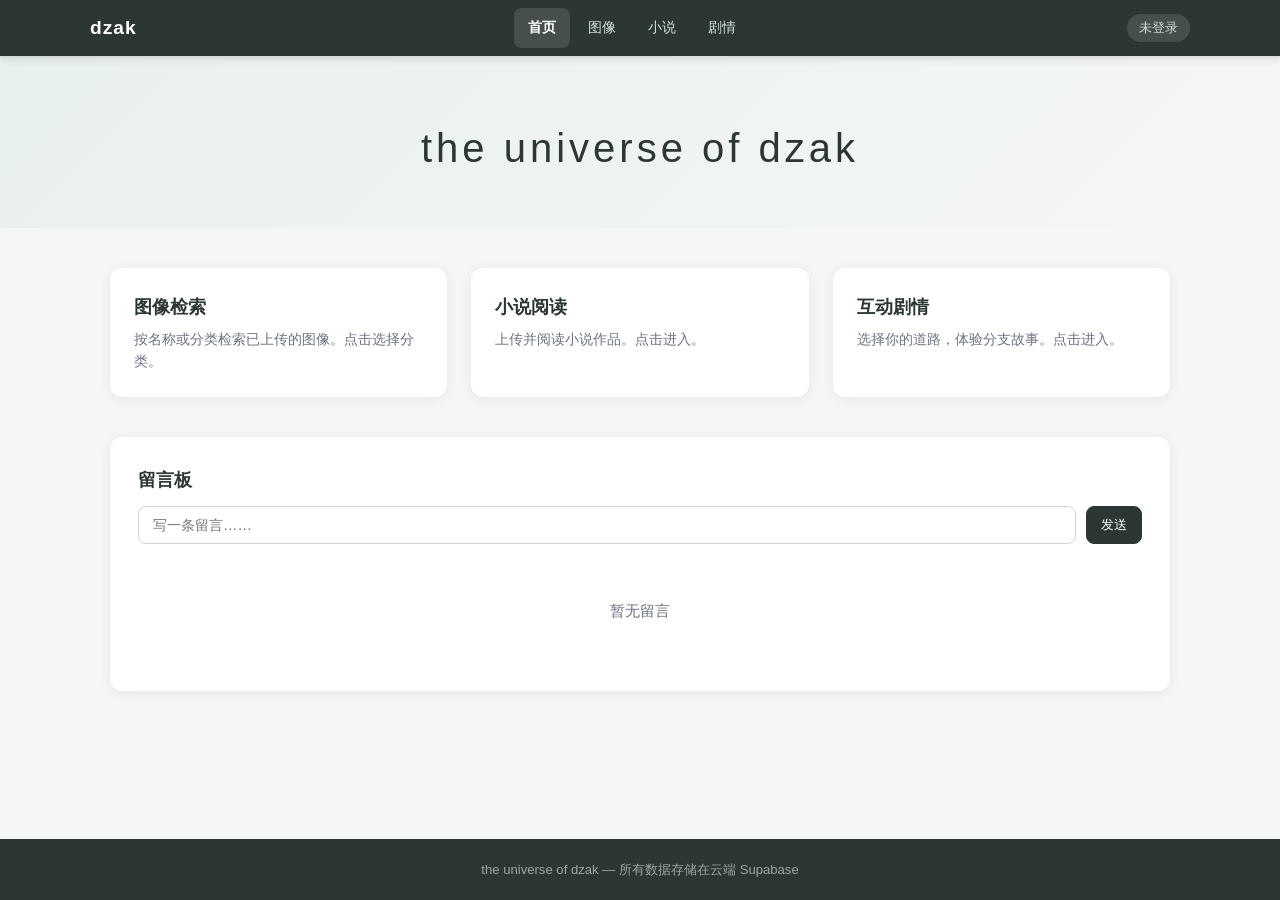
<file: index.html>
<!DOCTYPE html>
<html lang="zh-CN">
<head>
<meta charset="UTF-8">
<meta name="viewport" content="width=device-width, initial-scale=1.0">
<title>the universe of dzak</title>
<link rel="stylesheet" href="style.css">
</head>
<body>

<nav class="navbar">
  <div class="navbar-inner">
    <a href="index.html" class="navbar-brand">dzak</a>
    <button class="nav-toggle" onclick="toggleNav()">三</button>
    <div class="navbar-links" id="navLinks">
      <a href="index.html" class="active">首页</a>
      <a href="images.html">图像</a>
      <a href="novels.html">小说</a>
      <a href="games.html">剧情</a>
    </div>
    <div class="navbar-right">
      <span class="user-badge" id="userBadge" onclick="openLoginModal()">未登录</span>
    </div>
  </div>
</nav>

<section class="hero">
  <h1>the universe of dzak</h1>
</section>

<div class="card-grid">
  <div class="card card-dropdown-wrapper" id="imageCard" onclick="toggleDropdown(event)">
    <h3>图像检索</h3>
    <p>按名称或分类检索已上传的图像。点击选择分类。</p>
    <div class="card-dropdown-menu" onclick="event.stopPropagation()">
      <a href="images.html?cat=spring">春河</a>
      <a href="images.html?cat=star">星河</a>
      <a href="images.html">全部</a>
    </div>
  </div>

  <div class="card" onclick="location.href='novels.html'" style="cursor:pointer">
    <h3>小说阅读</h3>
    <p>上传并阅读小说作品。点击进入。</p>
  </div>

  <div class="card" onclick="location.href='games.html'" style="cursor:pointer">
    <h3>互动剧情</h3>
    <p>选择你的道路，体验分支故事。点击进入。</p>
  </div>
</div>

<div class="container" style="padding-bottom:40px">
  <div class="card" style="padding:28px">
    <h3 style="color:var(--primary);margin-bottom:12px">留言板</h3>
    <div class="comment-form">
      <input type="text" id="homeCommentInput" placeholder="写一条留言……">
      <button class="btn btn-accent btn-sm" onclick="addHomeComment()">发送</button>
    </div>
    <div class="comment-list" id="homeComments"></div>
  </div>
</div>

<div class="modal-overlay" id="loginModal">
  <div class="modal">
    <button class="modal-close" onclick="closeModal('loginModal')">X</button>
    <h2>登录</h2>
    <div class="form-group">
      <label>用户名</label>
      <input type="text" id="loginUser" placeholder="输入用户名">
    </div>
    <div class="form-group">
      <label>开发者密钥 <span style="font-weight:400;color:var(--text-light)">（可选，输入后方可上传/编辑内容）</span></label>
      <input type="password" id="loginDevKey" placeholder="输入开发者密钥">
    </div>
    <div class="modal-footer" style="flex-wrap:wrap">
      <button class="btn btn-primary" onclick="login()">进入</button>
    </div>
    <p id="loginError" style="color:#dc2626;font-size:0.85rem;margin-top:10px;display:none"></p>
  </div>
</div>

<footer>
  <div class="container">the universe of dzak &mdash; 所有数据存储在云端 Supabase</div>
</footer>

<div class="toast-container" id="toastContainer"></div>

<script>
/* ================================================================
   配置
   ================================================================ */
const SUPABASE_URL = 'https://wnrakpknwtrpufqiammy.supabase.co';
const SUPABASE_ANON_KEY = 'eyJhbGciOiJIUzI1NiIsInR5cCI6IkpXVCJ9.eyJpc3MiOiJzdXBhYmFzZSIsInJlZiI6InducmFrcGtud3RycHVmcWlhbW15Iiwicm9sZSI6ImFub24iLCJpYXQiOjE3ODMwNDk2NTIsImV4cCI6MjA5ODYyNTY1Mn0.nY_OMMs9PvZ0mLuCZ8NyouHob9tApX4RgCPkcWWyH0Q';
const DEV_EMAIL = 'dev@dzak.local';

const SB_AUTH = SUPABASE_URL + '/auth/v1';
const SB_REST = SUPABASE_URL + '/rest/v1';

function sbHeaders() {
  const h = { 'apikey': SUPABASE_ANON_KEY, 'Content-Type': 'application/json' };
  const token = localStorage.getItem('dzak_sb_token');
  if (token) h['Authorization'] = 'Bearer ' + token;
  return h;
}

async function sbSelect(table, opts) {
  let url = SB_REST + '/' + table + '?select=*';
  if (opts && opts.order) url += '&order=' + opts.order;
  const r = await fetch(url, { headers: sbHeaders() });
  if (!r.ok) throw new Error('查询失败: ' + r.status);
  return r.json();
}

async function sbInsert(table, data) {
  const r = await fetch(SB_REST + '/' + table, {
    method: 'POST',
    headers: { ...sbHeaders(), 'Prefer': 'return=representation' },
    body: JSON.stringify(data)
  });
  if (!r.ok) { const e = await r.json(); throw new Error(e.message || '插入失败'); }
  return r.json();
}

async function sbDelete(table, id) {
  const r = await fetch(SB_REST + '/' + table + '?id=eq.' + id, {
    method: 'DELETE',
    headers: sbHeaders()
  });
  if (!r.ok) throw new Error('删除失败');
}

async function sbSignIn(password) {
  const r = await fetch(SB_AUTH + '/token?grant_type=password', {
    method: 'POST',
    headers: { 'apikey': SUPABASE_ANON_KEY, 'Content-Type': 'application/json' },
    body: JSON.stringify({ email: DEV_EMAIL, password: password })
  });
  const d = await r.json();
  if (d.access_token) {
    localStorage.setItem('dzak_sb_token', d.access_token);
    localStorage.setItem('dzak_sb_refresh', d.refresh_token);
    return true;
  }
  return false;
}

async function sbRestoreSession() {
  const rt = localStorage.getItem('dzak_sb_refresh');
  if (!rt) return false;
  const r = await fetch(SB_AUTH + '/token?grant_type=refresh_token', {
    method: 'POST',
    headers: { 'apikey': SUPABASE_ANON_KEY, 'Content-Type': 'application/json' },
    body: JSON.stringify({ refresh_token: rt })
  });
  const d = await r.json();
  if (d.access_token) {
    localStorage.setItem('dzak_sb_token', d.access_token);
    localStorage.setItem('dzak_sb_refresh', d.refresh_token);
    return true;
  }
  localStorage.removeItem('dzak_sb_token');
  localStorage.removeItem('dzak_sb_refresh');
  return false;
}

/* ====== 共享工具 ====== */
function getData(k, d) { try { return JSON.parse(localStorage.getItem(k)) || d; } catch(e) { return d; } }
function setData(k, v) { localStorage.setItem(k, JSON.stringify(v)); }
function genId() { return Date.now().toString(36) + Math.random().toString(36).slice(2,6); }
function now() { return new Date().toLocaleString('zh-CN'); }

const DEVELOPER_KEY = 'dzak2024';

function getUsers() { return getData('dzak_users', []); }
function setUsers(u) { setData('dzak_users', u); }
function getSession() { return getData('dzak_session', { user: null, role: null }); }
function setSession(s) { setData('dzak_session', s); }
function currentUser() { const s = getSession(); return s.user; }
function isDeveloper() { return getSession().role === 'developer'; }

function updateBadge() {
  const s = getSession();
  if (!s.user) { document.getElementById('userBadge').textContent = '未登录'; return; }
  const label = s.role === 'developer' ? s.user + ' [开发]' : s.user + ' [访客]';
  document.getElementById('userBadge').textContent = label;
}

async function login() {
  const user = document.getElementById('loginUser').value.trim();
  const devKey = document.getElementById('loginDevKey').value.trim();
  const err = document.getElementById('loginError');
  if (!user) { err.textContent = '请输入用户名'; err.style.display = 'block'; return; }

  const isDev = devKey === DEVELOPER_KEY;
  if (isDev) {
    const ok = await sbSignIn(devKey);
    if (!ok) { err.textContent = '密钥验证失败'; err.style.display = 'block'; return; }
  }

  const users = getUsers();
  if (users.some(u => u.username === user)) {
    err.textContent = '该用户名已被使用，请换一个';
    err.style.display = 'block';
    return;
  }
  users.push({ username: user, role: isDev ? 'developer' : 'guest' });
  setUsers(users);
  const role = isDev ? 'developer' : 'guest';
  setSession({ user, role });
  err.style.display = 'none';
  closeModal('loginModal');
  updateBadge();
  if (isDev) toast('开发者模式 · 可上传编辑内容', 'success');
  else toast('游客模式 · 浏览中');
}

function openLoginModal() {
  document.getElementById('loginUser').value = '';
  document.getElementById('loginDevKey').value = '';
  document.getElementById('loginError').style.display = 'none';
  openModal('loginModal');
}

function openModal(id) { document.getElementById(id).classList.add('active'); }
function closeModal(id) { document.getElementById(id).classList.remove('active'); }
document.addEventListener('click', function(e) {
  document.querySelectorAll('.modal-overlay.active').forEach(m => {
    if (e.target === m) m.classList.remove('active');
  });
});

function toast(msg, type) {
  const c = document.getElementById('toastContainer');
  const t = document.createElement('div');
  t.className = 'toast' + (type ? ' ' + type : '');
  t.textContent = msg;
  c.appendChild(t);
  setTimeout(() => { t.remove(); }, 3000);
}

function toggleDropdown(e) {
  e.stopPropagation();
  document.querySelectorAll('.card-dropdown-wrapper.active').forEach(el => {
    if (el !== e.currentTarget) el.classList.remove('active');
  });
  e.currentTarget.classList.toggle('active');
}
document.addEventListener('click', function() {
  document.querySelectorAll('.card-dropdown-wrapper.active').forEach(el => el.classList.remove('active'));
});

function toggleNav() {
  document.getElementById('navLinks').classList.toggle('open');
}
document.addEventListener('click', function(e) {
  const nav = document.getElementById('navLinks');
  const toggle = document.querySelector('.nav-toggle');
  if (!nav.contains(e.target) && !toggle.contains(e.target)) nav.classList.remove('open');
});

function escHtml(s) {
  const d = document.createElement('div');
  d.textContent = s;
  return d.innerHTML;
}

/* ====== 首页留言（Supabase） ====== */
async function getHomeComments() {
  try {
    const data = await sbSelect('comments', { order: 'created_at.desc' });
    return data.filter(c => c.page === 'home');
  } catch(e) { console.error(e); return []; }
}

async function renderHomeComments() {
  const list = document.getElementById('homeComments');
  const comments = await getHomeComments();
  if (!comments.length) {
    list.innerHTML = '<div class="empty-state"><p>暂无留言</p></div>';
    return;
  }
  const cur = currentUser();
  list.innerHTML = comments.map(c => {
    const mine = cur && c.user_name === cur;
    return `<div class="comment"><span class="user">${escHtml(c.user_name)}</span><span class="time">${c.time}</span><div class="text">${escHtml(c.text)}</div>${mine ? '<div class="comment-actions"><button class="btn-comment-del" onclick="deleteComment(\'' + c.id + '\')">删除</button></div>' : ''}</div>`;
  }).join('');
}

async function deleteComment(id) {
  if (!confirm('确定删除这条留言？')) return;
  try { await sbDelete('comments', id); await renderHomeComments(); toast('留言已删除'); }
  catch(e) { toast('删除失败: ' + e.message, 'error'); }
}

async function addHomeComment() {
  if (!currentUser()) { toast('请先登录后再留言', 'error'); return; }
  const input = document.getElementById('homeCommentInput');
  const text = input.value.trim();
  if (!text) return;
  const user = currentUser();
  try {
    await sbInsert('comments', { page: 'home', user_name: user, text, time: now() });
    input.value = '';
    await renderHomeComments();
    toast('留言已发布', 'success');
  } catch(e) {
    toast('发布失败: ' + e.message, 'error');
  }
}

/* ====== 初始化 ====== */
(async function init() {
  await sbRestoreSession();
  updateBadge();
  await renderHomeComments();
})();
</script>
</body>
</html>
</file>
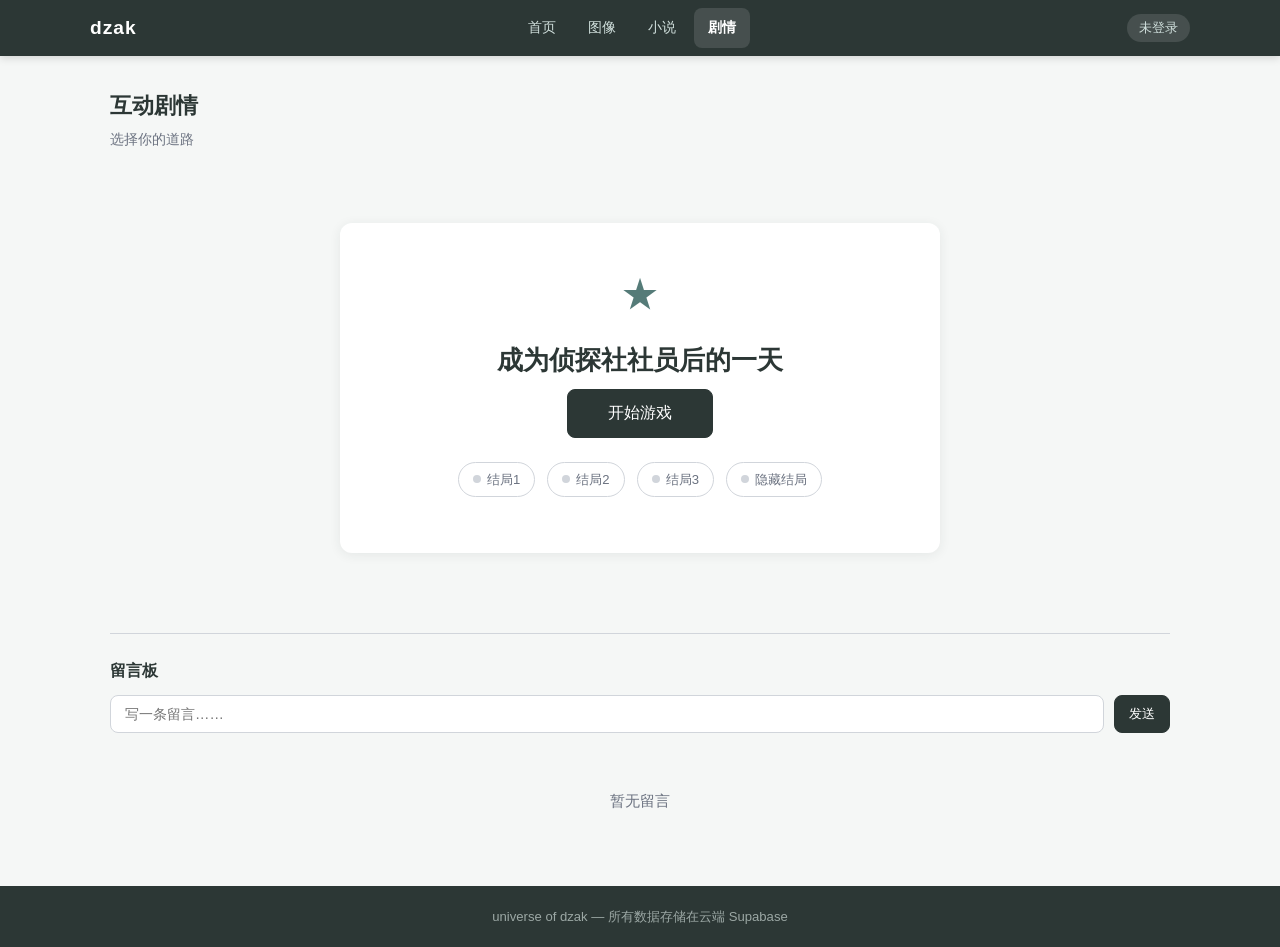
<file: games.html>
<!DOCTYPE html>
<html lang="zh-CN">
<head>
<meta charset="UTF-8">
<meta name="viewport" content="width=device-width, initial-scale=1.0">
<title>成为侦探社社员后的一天 - universe of dzak</title>
<link rel="stylesheet" href="style.css">
<style>
/* ===== Game Layout ===== */
.game-wrapper { display: flex; gap: 24px; align-items: flex-start; margin-top: 16px; }

.dialog-panel {
  flex: 3; background: var(--card); border-radius: var(--radius);
  box-shadow: var(--shadow); padding: 28px; min-height: 360px;
  display: flex; flex-direction: column;
}
.dialog-header {
  display: flex; align-items: center; gap: 12px; margin-bottom: 20px;
  padding-bottom: 16px; border-bottom: 1.5px solid var(--border);
}
.dialog-avatar {
  width: 42px; height: 42px; border-radius: 50%;
  background: var(--accent); color: #fff; display: flex;
  align-items: center; justify-content: center; font-size: 1rem;
  font-weight: 700; flex-shrink: 0;
}
.dialog-speaker { font-weight: 600; color: var(--primary); font-size: 1rem; }
.dialog-text {
  font-size: 1.05rem; line-height: 2; color: var(--text);
  white-space: pre-wrap; flex: 1;
}
.dialog-text .highlight { color: var(--accent); font-weight: 500; }

.choice-panel {
  flex: 1.4; background: var(--card); border-radius: var(--radius);
  box-shadow: var(--shadow); padding: 24px; position: sticky; top: 80px;
}
.choice-panel-title {
  font-size: 0.8rem; text-transform: uppercase; letter-spacing: 2px;
  color: var(--text-light); margin-bottom: 16px; font-weight: 600;
}
.choice-list-game { display: flex; flex-direction: column; gap: 10px; }
.choice-btn-game {
  padding: 14px 18px; border: 1.5px solid var(--border);
  border-radius: var(--radius-sm); background: var(--card); cursor: pointer;
  font-size: 0.92rem; text-align: left; transition: all 0.2s;
  color: var(--text); line-height: 1.5;
}
.choice-btn-game:hover {
  border-color: var(--accent); background: var(--accent-bg); color: var(--accent);
}
.choice-btn-game:active { transform: scale(0.98); }

/* ===== Ending ===== */
.ending-card {
  text-align: center; padding: 32px 20px;
}
.ending-label {
  display: inline-block; font-size: 0.8rem; font-weight: 700;
  letter-spacing: 3px; color: var(--accent); border: 1.5px solid var(--accent);
  padding: 6px 20px; border-radius: 20px; margin-bottom: 20px;
}
.ending-text {
  font-size: 1.1rem; line-height: 2; color: var(--text);
  max-width: 560px; margin: 0 auto;
}
.ending-actions { margin-top: 28px; display: flex; gap: 10px; justify-content: center; flex-wrap: wrap; }

/* ===== Start Screen ===== */
.start-screen {
  text-align: center; padding: 48px 20px;
}
.start-screen .story-icon {
  font-size: 2.4rem; margin-bottom: 16px; color: var(--accent);
}
.start-screen h3 {
  font-size: 1.6rem; color: var(--primary); font-weight: 600;
  margin-bottom: 8px;
}
.start-screen .subtitle {
  color: var(--text-light); font-size: 0.95rem; margin-bottom: 28px;
}
.ending-tracker {
  display: flex; gap: 12px; justify-content: center; flex-wrap: wrap;
  margin-top: 24px;
}
.ending-badge {
  display: inline-flex; align-items: center; gap: 6px;
  padding: 6px 14px; border-radius: 20px; font-size: 0.82rem;
  border: 1.5px solid var(--border); color: var(--text-light);
  transition: all 0.3s;
}
.ending-badge.found {
  border-color: var(--accent); color: var(--accent); background: var(--accent-bg);
}
.ending-badge .dot { width: 8px; height: 8px; border-radius: 50%; background: var(--border); }
.ending-badge.found .dot { background: var(--accent); }

/* ===== Path History ===== */
.path-bar {
  display: flex; gap: 4px; flex-wrap: wrap; margin-top: 16px;
  padding-top: 16px; border-top: 1px solid var(--border);
}
.path-dot {
  width: 10px; height: 10px; border-radius: 50%; background: var(--accent-bg);
  border: 1.5px solid var(--accent);
}
.path-dot.active { background: var(--accent); }

/* ===== Choices Inline (used in path view) ===== */
.choices-inline { display: flex; flex-wrap: wrap; gap: 6px; font-size: 0.78rem; color: var(--text-light); }
.choices-inline span { background: var(--accent-bg); padding: 2px 8px; border-radius: 4px; }

/* ===== Node Progress & Badge ===== */
.node-progress-bar {
  display: flex; align-items: center; gap: 8px; margin-top: 4px;
}
.node-progress-track {
  flex: 1; height: 6px; background: var(--border); border-radius: 3px; overflow: hidden;
}
.node-progress-fill {
  height: 100%; background: var(--accent); border-radius: 3px; transition: width 0.4s ease;
}
.node-badge-earned {
  display: inline-flex; align-items: center; gap: 6px;
  padding: 8px 16px; border-radius: 20px; font-size: 0.82rem; font-weight: 600;
  background: #fef3c7; color: #92400e; border: 1.5px solid #f59e0b;
  margin-top: 8px; animation: badgePop 0.5s ease;
}
@keyframes badgePop {
  0% { transform: scale(0.5); opacity: 0; }
  60% { transform: scale(1.1); }
  100% { transform: scale(1); opacity: 1; }
}

@media (max-width: 768px) {
  .game-wrapper { flex-direction: column; }
  .choice-panel { position: static; }
  .dialog-panel { min-height: 200px; padding: 20px; }
  .choice-panel { padding: 20px; }
  .start-screen h3 { font-size: 1.2rem; }
}
</style>
</head>
<body>

<nav class="navbar">
  <div class="navbar-inner">
    <a href="index.html" class="navbar-brand">dzak</a>
    <button class="nav-toggle" onclick="toggleNav()">三</button>
    <div class="navbar-links" id="navLinks">
      <a href="index.html">首页</a>
      <a href="images.html">图像</a>
      <a href="novels.html">小说</a>
      <a href="games.html" class="active">剧情</a>
    </div>
    <div class="navbar-right">
      <span class="user-badge" id="userBadge" onclick="openLoginModal()">未登录</span>
    </div>
  </div>
</nav>

<div class="page-content">
  <div class="container">
    <div class="section-header">
      <h2>互动剧情</h2>
      <p>选择你的道路</p>
    </div>

    <!-- Start Screen -->
    <div id="startScreen" class="start-screen" style="display:none">
      <div class="card" style="max-width:600px;margin:0 auto;padding:40px 32px">
        <div class="story-icon">&#9733;</div>
        <h3>成为侦探社社员后的一天</h3>
        <button class="btn btn-primary" onclick="startGame()" style="font-size:1rem;padding:12px 40px">开始游戏</button>
        <div class="ending-tracker" id="endingTracker"></div>
        <div style="margin-top:16px;max-width:320px;margin-left:auto;margin-right:auto" id="startNodeProgress"></div>
      </div>
    </div>

    <!-- Game Screen -->
    <div id="gameScreen" style="display:none">
      <div style="display:flex;justify-content:space-between;align-items:center;margin-bottom:8px;flex-wrap:wrap;gap:8px">
        <button class="btn btn-ghost btn-sm" onclick="showStart()">← 返回</button>
        <button class="btn btn-outline btn-sm" onclick="startGame()">重新开始</button>
      </div>
      <div class="game-wrapper">
        <div class="dialog-panel" id="dialogPanel">
          <div class="dialog-header">
            <div class="dialog-avatar">太</div>
            <div class="dialog-speaker">太宰治</div>
          </div>
          <div class="dialog-text" id="dialogText"></div>
          <div class="path-bar" id="pathBar"></div>
        </div>
        <div class="choice-panel" id="choicePanel">
          <div class="choice-panel-title">—— 选择 ——</div>
          <div id="nodeProgress" style="font-size:0.78rem;color:var(--text-light);margin-bottom:16px;padding-bottom:12px;border-bottom:1px solid var(--border)"></div>
          <div class="choice-list-game" id="choiceList"></div>
        </div>
      </div>
    </div>

    <!-- Comments -->
    <div class="comment-section">
      <h3>留言板</h3>
      <div class="comment-form">
        <input type="text" id="triviaCommentInput" placeholder="写一条留言……">
        <button class="btn btn-accent btn-sm" onclick="addTriviaComment()">发送</button>
      </div>
      <div class="comment-list" id="triviaComments"></div>
    </div>
  </div>
</div>

<!-- ===== Login Modal ===== -->
<div class="modal-overlay" id="loginModal">
  <div class="modal">
    <button class="modal-close" onclick="closeModal('loginModal')">X</button>
    <h2>登录</h2>
    <div class="form-group"><label>用户名</label><input type="text" id="loginUser" placeholder="输入用户名"></div>
    <div class="form-group">
      <label>开发者密钥 <span style="font-weight:400;color:var(--text-light)">（可选）</span></label>
      <input type="password" id="loginDevKey" placeholder="输入开发者密钥">
    </div>
    <div class="modal-footer" style="flex-wrap:wrap">
      <button class="btn btn-primary" onclick="login()">进入</button>
    </div>
    <p id="loginError" style="color:#dc2626;font-size:0.85rem;margin-top:10px;display:none"></p>
  </div>
</div>

<footer>
  <div class="container">universe of dzak &mdash; 所有数据存储在云端 Supabase</div>
</footer>

<div class="toast-container" id="toastContainer"></div>

<script>
/* ================================================================
   配置
   ================================================================ */
const SUPABASE_URL = 'https://wnrakpknwtrpufqiammy.supabase.co';
const SUPABASE_ANON_KEY = 'eyJhbGciOiJIUzI1NiIsInR5cCI6IkpXVCJ9.eyJpc3MiOiJzdXBhYmFzZSIsInJlZiI6InducmFrcGtud3RycHVmcWlhbW15Iiwicm9sZSI6ImFub24iLCJpYXQiOjE3ODMwNDk2NTIsImV4cCI6MjA5ODYyNTY1Mn0.nY_OMMs9PvZ0mLuCZ8NyouHob9tApX4RgCPkcWWyH0Q';
const DEV_EMAIL = 'dev@dzak.local';
const SB_AUTH = SUPABASE_URL + '/auth/v1';
const SB_REST = SUPABASE_URL + '/rest/v1';

function sbHeaders() {
  const h = { 'apikey': SUPABASE_ANON_KEY, 'Content-Type': 'application/json' };
  const token = localStorage.getItem('dzak_sb_token');
  if (token) h['Authorization'] = 'Bearer ' + token;
  return h;
}

async function sbSelect(table, opts) {
  let url = SB_REST + '/' + table + '?select=*';
  if (opts && opts.order) url += '&order=' + opts.order;
  const r = await fetch(url, { headers: sbHeaders() });
  if (!r.ok) throw new Error('查询失败: ' + r.status);
  return r.json();
}

async function sbInsert(table, data) {
  const r = await fetch(SB_REST + '/' + table, {
    method: 'POST',
    headers: { ...sbHeaders(), 'Prefer': 'return=representation' },
    body: JSON.stringify(data)
  });
  if (!r.ok) { const e = await r.json(); throw new Error(e.message || '插入失败'); }
  return r.json();
}

async function sbDelete(table, id) {
  const r = await fetch(SB_REST + '/' + table + '?id=eq.' + id, {
    method: 'DELETE',
    headers: sbHeaders()
  });
  if (!r.ok) throw new Error('删除失败');
}

async function sbSignIn(password) {
  const r = await fetch(SB_AUTH + '/token?grant_type=password', {
    method: 'POST',
    headers: { 'apikey': SUPABASE_ANON_KEY, 'Content-Type': 'application/json' },
    body: JSON.stringify({ email: DEV_EMAIL, password: password })
  });
  const d = await r.json();
  if (d.access_token) {
    localStorage.setItem('dzak_sb_token', d.access_token);
    localStorage.setItem('dzak_sb_refresh', d.refresh_token);
    return true;
  }
  return false;
}

async function sbRestoreSession() {
  const rt = localStorage.getItem('dzak_sb_refresh');
  if (!rt) return false;
  const r = await fetch(SB_AUTH + '/token?grant_type=refresh_token', {
    method: 'POST',
    headers: { 'apikey': SUPABASE_ANON_KEY, 'Content-Type': 'application/json' },
    body: JSON.stringify({ refresh_token: rt })
  });
  const d = await r.json();
  if (d.access_token) {
    localStorage.setItem('dzak_sb_token', d.access_token);
    localStorage.setItem('dzak_sb_refresh', d.refresh_token);
    return true;
  }
  localStorage.removeItem('dzak_sb_token');
  localStorage.removeItem('dzak_sb_refresh');
  return false;
}

/* ====== 共享工具 ====== */
function getData(k, d) { try { return JSON.parse(localStorage.getItem(k)) || d; } catch(e) { return d; } }
function setData(k, v) { localStorage.setItem(k, JSON.stringify(v)); }
function now() { return new Date().toLocaleString('zh-CN'); }
function escHtml(s) { const d = document.createElement('div'); d.textContent = s; return d.innerHTML; }

const DEVELOPER_KEY = 'dzak2024';
function getUsers() { return getData('dzak_users', []); }
function setUsers(u) { setData('dzak_users', u); }
function getSession() { return getData('dzak_session', { user: null, role: null }); }
function setSession(s) { setData('dzak_session', s); }
function currentUser() { const s = getSession(); return s.user; }
function isDeveloper() { return getSession().role === 'developer'; }

function updateBadge() {
  const s = getSession();
  if (!s.user) { document.getElementById('userBadge').textContent = '未登录'; return; }
  document.getElementById('userBadge').textContent = s.role === 'developer' ? s.user + ' [开发]' : s.user + ' [访客]';
}

async function login() {
  const user = document.getElementById('loginUser').value.trim();
  const devKey = document.getElementById('loginDevKey').value.trim();
  const err = document.getElementById('loginError');
  if (!user) { err.textContent = '请输入用户名'; err.style.display = 'block'; return; }
  const isDev = devKey === DEVELOPER_KEY;
  if (isDev) {
    const ok = await sbSignIn(devKey);
    if (!ok) { err.textContent = '密钥验证失败'; err.style.display = 'block'; return; }
  }
  const users = getUsers();
  if (users.some(u => u.username === user)) {
    err.textContent = '该用户名已被使用，请换一个';
    err.style.display = 'block';
    return;
  }
  users.push({ username: user, role: isDev ? 'developer' : 'guest' });
  setUsers(users);
  const role = isDev ? 'developer' : 'guest';
  setSession({ user, role });
  err.style.display = 'none';
  closeModal('loginModal');
  updateBadge();
  if (isDev) toast('开发者模式', 'success');
  else toast('游客模式 · 浏览中');
}

function openLoginModal() { document.getElementById('loginUser').value = ''; document.getElementById('loginDevKey').value = ''; document.getElementById('loginError').style.display = 'none'; openModal('loginModal'); }
function openModal(id) { document.getElementById(id).classList.add('active'); }
function closeModal(id) { document.getElementById(id).classList.remove('active'); }
document.addEventListener('click', function(e) {
  document.querySelectorAll('.modal-overlay.active').forEach(m => { if (e.target === m) m.classList.remove('active'); });
});

function toast(msg, type) {
  const c = document.getElementById('toastContainer');
  const t = document.createElement('div');
  t.className = 'toast' + (type ? ' ' + type : '');
  t.textContent = msg; c.appendChild(t);
  setTimeout(() => t.remove(), 3000);
}

function toggleNav() { document.getElementById('navLinks').classList.toggle('open'); }
document.addEventListener('click', function(e) {
  const nav = document.getElementById('navLinks');
  const t = document.querySelector('.nav-toggle');
  if (!nav.contains(e.target) && !t.contains(e.target)) nav.classList.remove('open');
});

/* ================================================================
   故事数据
   ================================================================ */
const STORY = {
  title: '成为侦探社社员后的一天',
  start: 'n1',
  nodes: {
    n1: {
      text: '在前不久刚刚脱离了无业游民的身份，太宰治今天想做什么？',
      choices: [
        { text: '去河边', next: 'n2' },
        { text: '去Lupin酒吧', next: 'n3' },
        { text: '去侦探社', next: 'n4' }
      ]
    },
    n2: {
      text: '正值正午，河面上反射出粼粼的波光，太宰治坐在草坪上发着呆。他在想什么呢？',
      choices: [
        { text: '之前就是在这里被敦救上来的吧', next: 'n5' },
        { text: '好无聊，想跳下去', next: 'n6' }
      ]
    },
    n3: {
      text: '来lupin酒吧并不是无心之举，太宰治明显在寻找着什么。他在找什么？',
      choices: [
        { text: '之前掉在附近的钱包', next: 'n7' },
        { text: '一个黑衣男子？', next: 'n8' }
      ]
    },
    n4: {
      text: '一进门就被国木田当头斥责自己连旷三天班的事，太凶了吧？太宰治像往常一样打着哈哈躲避精神和物理攻击。国木田说要么去接外出任务，要么处理文书工作，做哪个呢？',
      choices: [
        { text: '外出', next: 'n9' },
        { text: '处理文书工作', next: 'n10' },
        { text: '工作什么的太讨厌了，一个也不想做', next: 'n11' }
      ]
    },
    n5: {
      text: '说到敦，那孩子真的很努力，自己的眼光果然没有错。新双黑是太宰治从n年前就开始策划的一盘棋，另一个棋子怎么样呢？',
      choices: [
        { text: '他是个好孩子', next: 'n12' },
        { text: '他真的很难教养', next: 'n13' },
        { text: '他还有别的身份吗？', next: 'n14' }
      ]
    },
    n6: {
      text: '天气晴朗，是个自杀的好日子。真的要死吗？',
      choices: [
        { text: '自己游上来', next: 'n15' },
        { text: '"太宰先生！！" 原来是敦君来救自己了', next: 'n5' }
      ]
    },
    n7: {
      text: '虽然很不想承认，但钱包作为承载了一些回忆的旧物，太宰治还是很想找到它的。在酒吧附近的巷子里找到了之前掉落的钱包。要做什么？',
      choices: [
        { text: '打开看看', next: 'n16' },
        { text: '塞进口袋里', next: 'n17' }
      ]
    },
    n8: {
      text: '一个黑衣男子路过此地。太宰治为什么知道他会出现……？',
      choices: [
        { text: '今天也是无酒精饮食吗？', next: 'n18' },
        { text: '碰巧遇到而已', next: 'n19' }
      ]
    },
    n9: {
      text: '确实有一件需要外出做的事。太宰治消失在巷子里，片刻后在lupin酒吧出现了。来这里并不是无心之举，太宰治明显在寻找着什么。他在找什么？',
      choices: [
        { text: '之前掉在附近的钱包', next: 'n7' },
        { text: '一个黑衣男子？', next: 'n8' }
      ]
    },
    n10: {
      text: '粗略浏览了一下，也没有什么重要的事。',
      choices: [
        { text: '发呆', next: 'n30' },
        { text: '还是要认真工作', next: 'n31' }
      ]
    },
    n11: {
      text: '太宰治找了个机会溜了出去。他消失在巷子里，片刻后在lupin酒吧出现了。来这里并不是无心之举，太宰治明显在寻找着什么。他在找什么？',
      choices: [
        { text: '之前掉在附近的钱包', next: 'n7' },
        { text: '一个黑衣男子？', next: 'n8' }
      ]
    },
    n12: {
      text: '他是个好孩子。日日夜夜为达成自己的命令努力练习十几种异能招式，就算没有功劳也有苦劳吧。',
      choices: [
        { text: '去看看他吧', next: 'n3' },
        { text: '安慰自己的借口罢了', next: 'ending2' }
      ]
    },
    n13: {
      text: '他真的很难教养。总是不听自己的话擅自行动，差点搞砸好几次任务，太宰治的新部下可是比他强多了。这是太宰治真实的想法吗？',
      choices: [
        { text: '是的', next: 'n21' },
        { text: '不是', next: 'n22' },
        { text: '拒绝回答', next: 'n14' }
      ]
    },
    n14: {
      text: '他还有别的身份。他是一条呼之即来挥之即去的狗，一个被精心培养随意使用的工具，太宰治唯一的学生，在充盈着霉味和血腥味的夜里，他扮演了更多角色。',
      choices: [
        { text: '………', next: 'ending1' }
      ]
    },
    n15: {
      text: '泡了半天，太宰治自己游上来了。没想到太宰治会游泳，不过也不奇怪，此人水性差的话，也不至于每次跳河自杀都失败了。接下来他要做什么？',
      choices: [
        { text: '回宿舍换衣服', next: 'n24' },
        { text: '去吃点东西', next: 'n25' }
      ]
    },
    n16: {
      text: '在黑手党的时候，太宰治常常把钱包给芥川让他跑腿买各种东西。其实这就是一个很普通的钱包，毕竟太宰治不会在里面夹别的东西。现在要做什么？',
      choices: [
        { text: '再等等', next: 'n8' },
        { text: '回宿舍吧', next: 'n24' }
      ]
    },
    n17: {
      text: '看来是醉翁之意不在酒。太宰治难得别扭了一回，原来一开始就不是奔着钱包来的。为什么不直截了当一点呢？',
      choices: [
        { text: '有不能说出来的理由', next: 'ending1' },
        { text: '真的只是捡钱包而已，里面还有钱呢', next: 'n26' }
      ]
    },
    n18: {
      text: '在神户酒吧，芥川曾一把抢过太宰治手里的电气白兰一饮而尽，一分钟后就倒在桌上不省人事。几年过去了，看来芥川还是学不会喝酒。与太宰治相比，芥川是个单纯的人，太宰治为他花费的心思明显超过了培养新双黑所需要的，为什么？',
      choices: [
        { text: '玩玩而已', next: 'n27' },
        { text: '拒绝回答', next: 'ending1' }
      ]
    },
    n19: {
      text: '那真的很碰巧了，毕竟这样的事已经发生了很多次。',
      choices: [
        { text: '有很多次吗？', next: 'n32' },
        { text: '我也记不清有多少次了', next: 'n33' }
      ]
    },
    n21: {
      text: '嘛，为了更重要的计划，现在还有需要用到他的地方，就忍忍吧。敦想对太宰治说什么？',
      choices: [
        { text: '您不能再翘班了', next: 'n35' },
        { text: '和镜花之前去的店很好吃', next: 'n36' }
      ]
    },
    n22: {
      text: '看来太宰治是个内心温柔的人。为什么明明不这样想却要这样说？',
      choices: [
        { text: '真实情况不想说', next: 'ending1' },
        { text: '怕他太狂了', next: 'n28' }
      ]
    },
    n24: {
      text: '回到自己的房间。今天发生了不少事，但此刻房间里只有安静。太宰治躺在床上，盯着天花板，任由思绪飘散。',
      choices: [
        { text: '一天结束了', next: 'ending3' }
      ]
    },
    n25: {
      text: '吃到了最爱的蟹肉煲，，一天的疲惫就这样洗去了。（疲惫吗？）',
      choices: [
        { text: '回宿舍吧', next: 'ending3' }
      ]
    },
    n26: {
      text: '对于侦探社社员来说，确实需要好好保护自己的薪水。接下来干什么？',
      choices: [
        { text: '回宿舍', next: 'n24' },
        { text: '去吃点东西', next: 'n25' }
      ]
    },
    n27: {
      text: '太宰治见过的奇人不少，这样让他头疼的还是头一位，该说是猎奇心理吗？既然如此的话，也没必要想太多了。',
      choices: [
        { text: '无聊的世界，芥川也算个有趣的人', next: 'ending1' },
        { text: '回宿舍吧', next: 'ending2' }
      ]
    },
    n28: {
      text: '果然是斯巴达式教育，太宰治认为打压对芥川的成长有益吧。但一直如此的话，可能会错过很多东西。',
      choices: [
        { text: '（我知道）', next: 'n29' },
        { text: '这是必要的牺牲', next: 'ending2' }
      ]
    },
    n29: {
      text: '也许是没办法的事，太宰治也并非无所不能。不要想这些事了。',
      choices: [
        { text: '回宿舍吧', next: 'ending3' }
      ]
    },
    n30: {
      text: '太宰治深谙浑水摸鱼之道，很快到了下班时间。其实他今天本来有其他打算，但思考了一番还是算了。',
      choices: [
        { text: '明天再说吧', next: 'ending2' }
      ]
    },
    n31: {
      text: '难得工作，得到国木田君略显浮夸的惊叹。如果所有事都像文书工作一样认真做就有结果就好了。接下来干什么？',
      choices: [
        { text: '回宿舍', next: 'n24' },
        { text: '去吃点东西', next: 'n25' }
      ]
    },
    n32: {
      text: '装傻充愣在处理感情问题上是不被提倡的。不过话说回来，既然这么多次都凑巧地遇到了，太宰治一定对对方的行踪了如指掌，为什么不提早避开呢？',
      choices: [
        { text: '（我想见你）', next: 'ending4' },
        { text: '不需要为了他改变我的计划', next: 'ending2' }
      ]
    },
    n33: {
      text: '只要是太宰治想见的人，不管怎样都能见到。还活着的人里，也许最挂念他了吧。见了一次还想再见一次，也许有话想对他讲，但「我想让你做我的眼睛」是可以讲的，「你今天有没有好好吃饭」是不可以讲的。',
      choices: [
        { text: '即使是我也有口难言', next: 'ending1' },
        { text: '并不是所有的话都有必要宣之于口', next: 'n34' }
      ]
    },
    n34: {
      text: '什么是有必要，什么是没必要的，让不同的人回答会有不同的答案，太宰治想做哪一种回答？',
      choices: [
        { text: '一枚棋子只需要接收命令', next: 'ending2' },
        { text: '我和他之间已经不能再说这些事了……', next: 'n37' }
      ]
    },
    n35: {
      text: '太宰治立刻列出了不想上班的十条理由，中岛敦一阵无语。接下来他们要去干什么？',
      choices: [
        { text: '回宿舍换衣服', next: 'n24' },
        { text: '去吃点东西', next: 'n25' },
        { text: '去上班', next: 'n4' }
      ]
    },
    n36: {
      text: '人活着就是为了美食啊，聚餐也是一种增进感情的方式。只是为了维持生命体征而进食的话，那活得也太无趣了。',
      choices: [
        { text: '想起了某黑衣男子', next: 'n38' },
        { text: '去吃饭吧！', next: 'n39' }
      ]
    },
    n37: {
      text: '并不是没有认真考虑过自己和前学生的关系。甫一开始就觉得荒谬：能有什么关系呢？换言之，从冒出这个念头开始，有些事情就已经注定了吧，那是太宰治也无法掌控的东西。',
      choices: [
        { text: '（我意识到了）', next: 'ending4' },
        { text: '总有一天我会……', next: 'ending1' }
      ]
    },
    n38: {
      text: '太宰治见过的奇人不少，这样让他头疼的还是头一位，该说是猎奇心理吗？既然如此的话，也没必要想太多了。',
      choices: [
        { text: '败坏我一天心情', next: 'n40' },
        { text: '想起他的时候总不得劲', next: 'ending1' }
      ]
    },
    n39: {
      text: '敦很无奈地被太宰治拉去吃了汤豆腐。（太宰治：敦并不无辜！）',
      choices: [
        { text: '太宰先生，您怎么心事重重……', next: 'n41' },
        { text: '太宰先生，之后还工作吗……？', next: 'n42' }
      ]
    },
    n40: {
      text: '最终还是去吃了汤豆腐，这种食物真的很好吃。',
      choices: [
        { text: '回宿舍吧', next: 'ending2' }
      ]
    },
    n41: {
      text: '敦君吃暗恋女孩喜欢吃的食物时，是什么心情，我是知道的哦。',
      choices: [
        { text: '说出来了', next: 'n43' },
        { text: '内心悄悄话', next: 'ending2' }
      ]
    },
    n42: {
      text: '呃，还是去一下吧。一进门就被国木田当头斥责自己连旷三天班的事，太凶了吧？太宰治像往常一样打着哈哈躲避精神和物理攻击。国木田说要么去接外出任务，要么处理文书工作，做哪个呢？',
      choices: [
        { text: '外出', next: 'n9' },
        { text: '处理文书工作', next: 'n10' },
        { text: '工作什么的太讨厌了，一个也不想做', next: 'n11' }
      ]
    },
    n43: {
      text: '我，，我才没有什么暗，，您在说什么啊！！太宰治一副捉弄人得逞的样子，哈哈大笑。',
      choices: [
        { text: '回宿舍吧', next: 'ending3' }
      ]
    }
  },
  endings: {
    ending1: {
      title: '结局1',
      text: '有些时候沉默也是一种回答，早就料到太宰治不会说明，因为这种话，或许要等对方先开口吧。'
    },
    ending2: {
      title: '结局2',
      text: '不想去面对也不愿再提起，即使是太宰治也并不擅长处理这样的情感。'
    },
    ending3: {
      title: '结局3',
      text: '回到自己的房间，意味着这一天即将过去了，太宰治度过了平平无奇的一天。'
    },
    ending4: {
      title: '隐藏结局',
      text: '太宰治做出了不知道是否正确的选择。这种混杂着忐忑和隐秘期待的心情，他也是第一次体验。'
    }
  }
};

/* ================================================================
   游戏引擎
   ================================================================ */
const TOTAL_NODES = Object.keys(STORY.nodes).length;
let gameState = { path: [] };

function getVisitedNodes() {
  return getData('dzak_visited_nodes', []);
}

function saveVisitedNode(id) {
  const visited = getVisitedNodes();
  if (!visited.includes(id)) {
    visited.push(id);
    setData('dzak_visited_nodes', visited);
  }
}

function isAllNodesVisited() {
  return getVisitedNodes().length >= TOTAL_NODES;
}

function renderNodeProgress() {
  const visited = getVisitedNodes();
  const pct = Math.min(100, Math.round(visited.length / TOTAL_NODES * 100));
  const allDone = visited.length >= TOTAL_NODES;
  const html =
    '<div style="display:flex;justify-content:space-between">' +
    '<span>节点探索 ' + visited.length + '/' + TOTAL_NODES + '</span>' +
    (allDone ? '<span style="color:#f59e0b;font-weight:600">★ 全收集</span>' : '') +
    '</div>' +
    '<div class="node-progress-bar">' +
    '<div class="node-progress-track"><div class="node-progress-fill" style="width:' + pct + '%"></div></div>' +
    '<span style="font-size:0.72rem;color:var(--text-light);min-width:32px;text-align:right">' + pct + '%</span>' +
    '</div>' +
    (allDone ? '<div class="node-badge-earned">&#9733; 全节点探索者</div>' : '');
  const el = document.getElementById('nodeProgress');
  if (el) el.innerHTML = html;
  const startEl = document.getElementById('startNodeProgress');
  if (startEl) startEl.innerHTML = allDone ? html : '';
}

function getFoundEndings() {
  return getData('dzak_endings', []);
}

function saveEnding(id) {
  const found = getFoundEndings();
  if (!found.includes(id)) {
    found.push(id);
    setData('dzak_endings', found);
  }
}

function renderEndingTracker() {
  const found = getFoundEndings();
  const total = Object.keys(STORY.endings).length;
  const ids = Object.keys(STORY.endings);
  document.getElementById('endingTracker').innerHTML = ids.map(id => {
    const isFound = found.includes(id);
    return '<span class="ending-badge' + (isFound ? ' found' : '') + '">' +
      '<span class="dot"></span>' + STORY.endings[id].title +
      '</span>';
  }).join('');
}

function showStart() {
  document.getElementById('gameScreen').style.display = 'none';
  document.getElementById('startScreen').style.display = 'block';
  renderEndingTracker();
  renderNodeProgress();
}

function startGame() {
  gameState = { path: ['n1'] };
  document.getElementById('startScreen').style.display = 'none';
  document.getElementById('gameScreen').style.display = 'block';
  saveVisitedNode('n1');
  renderNodeProgress();
  renderNode('n1');
}

function renderNode(nodeId) {
  const node = STORY.nodes[nodeId];
  if (!node) return;

  saveVisitedNode(nodeId);
  renderNodeProgress();

  document.getElementById('dialogText').innerHTML = escHtml(node.text);

  // Path bar
  const pathHtml = gameState.path.map((id, i) => {
    const isCurrent = i === gameState.path.length - 1;
    const isEnding = id.startsWith('ending');
    if (isEnding) return '';
    return '<span class="path-dot' + (isCurrent ? ' active' : '') + '" title="' + id + '"></span>';
  }).filter(Boolean).join('');
  document.getElementById('pathBar').innerHTML = pathHtml ? '<span style="font-size:0.72rem;color:var(--text-light);margin-right:6px">路径</span>' + pathHtml : '';

  // Choices
  const choiceList = document.getElementById('choiceList');
  if (!node.choices || node.choices.length === 0) {
    choiceList.innerHTML = '<div style="text-align:center;padding:12px;color:var(--text-light);font-size:0.85rem">— 终 —</div>';
    return;
  }

  choiceList.innerHTML = node.choices.map((c, i) =>
    '<button class="choice-btn-game" onclick="makeChoice(' + i + ')">→ ' + escHtml(c.text) + '</button>'
  ).join('');
}

function makeChoice(index) {
  const currentNode = STORY.nodes[gameState.path[gameState.path.length - 1]];
  if (!currentNode || !currentNode.choices || index >= currentNode.choices.length) return;

  const choice = currentNode.choices[index];
  const next = choice.next;

  if (next.startsWith('ending')) {
    gameState.path.push(next);
    saveEnding(next);
    renderEnding(next);
    renderNodeProgress();
  } else {
    gameState.path.push(next);
    renderNode(next);
  }
}

function renderEnding(endingId) {
  const ending = STORY.endings[endingId];
  if (!ending) return;

  document.getElementById('dialogText').innerHTML =
    '<div class="ending-card">' +
    '<div class="ending-label">' + escHtml(ending.title) + '</div>' +
    '<div class="ending-text">' + escHtml(ending.text) + '</div>' +
    '</div>';

  document.getElementById('pathBar').innerHTML = '';

  document.getElementById('choiceList').innerHTML =
    '<div style="text-align:center;padding:8px 0">' +
    '<button class="btn btn-primary" onclick="startGame()" style="margin-bottom:8px;width:100%">重新开始</button>' +
    '<button class="btn btn-ghost btn-sm" onclick="showStart()">返回首页</button>' +
    '</div>';
}

/* ====== 留言 ====== */
async function getTriviaComments() {
  try { const data = await sbSelect('comments', { order: 'created_at.desc' }); return data.filter(c => c.page === 'trivia'); }
  catch(e) { console.error(e); return []; }
}

async function renderTriviaComments() {
  const list = document.getElementById('triviaComments');
  const comments = await getTriviaComments();
  if (!comments.length) { list.innerHTML = '<div class="empty-state"><p>暂无留言</p></div>'; return; }
  const cur = currentUser();
  list.innerHTML = comments.map(c => {
    const mine = cur && c.user_name === cur;
    return '<div class="comment"><span class="user">' + escHtml(c.user_name) + '</span><span class="time">' + c.time + '</span><div class="text">' + escHtml(c.text) + '</div>' + (mine ? '<div class="comment-actions"><button class="btn-comment-del" onclick="deleteComment(\'' + c.id + '\')">删除</button></div>' : '') + '</div>';
  }).join('');
}

async function deleteComment(id) {
  if (!confirm('确定删除这条留言？')) return;
  try { await sbDelete('comments', id); await renderTriviaComments(); toast('留言已删除'); }
  catch(e) { toast('删除失败: ' + e.message, 'error'); }
}

async function addTriviaComment() {
  if (!currentUser()) { toast('请先登录后再留言', 'error'); return; }
  const input = document.getElementById('triviaCommentInput');
  const text = input.value.trim();
  if (!text) return;
  try {
    await sbInsert('comments', { page: 'trivia', user_name: currentUser(), text, time: now() });
    input.value = '';
    await renderTriviaComments();
    toast('留言已发布', 'success');
  } catch(e) { toast('发布失败: ' + e.message, 'error'); }
}

/* ====== 初始化 ====== */
(async function init() {
  await sbRestoreSession();
  updateBadge();
  renderEndingTracker();
  showStart();
  await renderTriviaComments();
})();
</script>
</body>
</html>
</file>
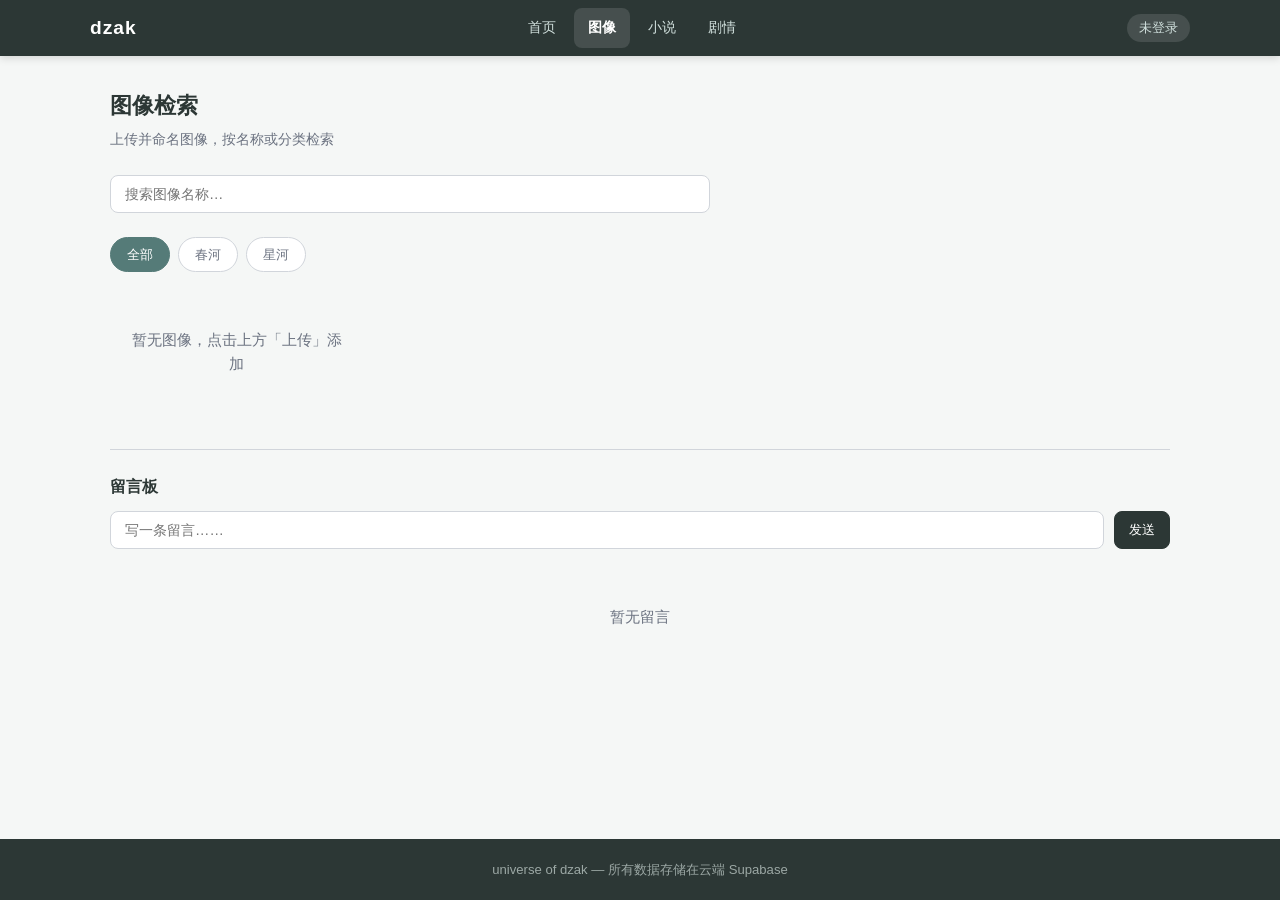
<file: images.html>
<!DOCTYPE html>
<html lang="zh-CN">
<head>
<meta charset="UTF-8">
<meta name="viewport" content="width=device-width, initial-scale=1.0">
<title>图像检索 - universe of dzak</title>
<link rel="stylesheet" href="style.css">
</head>
<body>

<nav class="navbar">
  <div class="navbar-inner">
    <a href="index.html" class="navbar-brand">dzak</a>
    <button class="nav-toggle" onclick="toggleNav()">三</button>
    <div class="navbar-links" id="navLinks">
      <a href="index.html">首页</a>
      <a href="images.html" class="active">图像</a>
      <a href="novels.html">小说</a>
      <a href="games.html">剧情</a>
    </div>
    <div class="navbar-right">
      <span class="user-badge" id="userBadge" onclick="openLoginModal()">未登录</span>
    </div>
  </div>
</nav>

<div class="page-content">
  <div class="container">
    <div class="section-header">
      <h2>图像检索</h2>
      <p>上传并命名图像，按名称或分类检索</p>
    </div>

    <div class="search-bar">
      <input type="search" id="imageSearch" placeholder="搜索图像名称…" oninput="renderImages()">
      <button class="btn btn-accent" onclick="openUploadModal()" id="uploadBtn">+ 上传</button>
    </div>

    <div class="filter-chips" id="filterChips"></div>

    <div id="imageGrid" class="image-grid"></div>

    <div class="comment-section">
      <h3>留言板</h3>
      <div class="comment-form">
        <input type="text" id="imgCommentInput" placeholder="写一条留言……">
        <button class="btn btn-accent btn-sm" onclick="addImgComment()">发送</button>
      </div>
      <div class="comment-list" id="imgComments"></div>
    </div>
  </div>
</div>

<div class="modal-overlay" id="uploadModal">
  <div class="modal">
    <button class="modal-close" onclick="closeModal('uploadModal')">X</button>
    <h2>上传图像</h2>
    <div class="form-group">
      <label>图像文件</label>
      <input type="file" id="imageFileInput" accept="image/*">
    </div>
    <div class="form-group">
      <label>名称（用于搜索）</label>
      <input type="text" id="imageNameInput" placeholder="给图像起个名字">
    </div>
    <div class="form-group">
      <label>分类</label>
      <select id="imageCategoryInput">
        <option value="spring">春河</option>
        <option value="star">星河</option>
      </select>
    </div>
    <div class="form-group">
      <label>关键词（逗号分隔）</label>
      <input type="text" id="imageKeywordsInput" placeholder="如: 风景, 夏天, 夕阳">
    </div>
    <div id="uploadError" style="color:#dc2626;font-size:0.85rem;margin-bottom:10px;display:none"></div>
    <div class="modal-footer">
      <button class="btn btn-ghost" onclick="closeModal('uploadModal')">取消</button>
      <button class="btn btn-primary" onclick="uploadImage()">上传</button>
    </div>
  </div>
</div>

<div class="modal-overlay" id="detailModal">
  <div class="modal">
    <button class="modal-close" onclick="closeModal('detailModal')">X</button>
    <div class="img-detail" id="imageDetail"></div>
  </div>
</div>

<div class="modal-overlay" id="loginModal">
  <div class="modal">
    <button class="modal-close" onclick="closeModal('loginModal')">X</button>
    <h2>登录</h2>
    <div class="form-group"><label>用户名</label><input type="text" id="loginUser" placeholder="输入用户名"></div>
    <div class="form-group">
      <label>开发者密钥 <span style="font-weight:400;color:var(--text-light)">（可选，输入后方可上传/编辑内容）</span></label>
      <input type="password" id="loginDevKey" placeholder="输入开发者密钥">
    </div>
    <div class="modal-footer" style="flex-wrap:wrap">
      <button class="btn btn-primary" onclick="login()">进入</button>
    </div>
    <p id="loginError" style="color:#dc2626;font-size:0.85rem;margin-top:10px;display:none"></p>
  </div>
</div>

<footer>
  <div class="container">universe of dzak &mdash; 所有数据存储在云端 Supabase</div>
</footer>

<div class="toast-container" id="toastContainer"></div>

<script>
/* ================================================================
   配置：替换为你的 Supabase 项目信息
   ================================================================ */
const SUPABASE_URL = 'https://wnrakpknwtrpufqiammy.supabase.co';
const SUPABASE_ANON_KEY = 'eyJhbGciOiJIUzI1NiIsInR5cCI6IkpXVCJ9.eyJpc3MiOiJzdXBhYmFzZSIsInJlZiI6InducmFrcGtud3RycHVmcWlhbW15Iiwicm9sZSI6ImFub24iLCJpYXQiOjE3ODMwNDk2NTIsImV4cCI6MjA5ODYyNTY1Mn0.nY_OMMs9PvZ0mLuCZ8NyouHob9tApX4RgCPkcWWyH0Q';
const DEV_EMAIL = 'dev@dzak.local';

/* ================================================================
   Supabase REST 工具
   ================================================================ */
const SB_AUTH = SUPABASE_URL + '/auth/v1';
const SB_REST = SUPABASE_URL + '/rest/v1';
function sbHeaders() {
  const h = { 'apikey': SUPABASE_ANON_KEY, 'Content-Type': 'application/json' };
  const token = localStorage.getItem('dzak_sb_token');
  if (token) h['Authorization'] = 'Bearer ' + token;
  return h;
}

async function sbSelect(table, opts) {
  let url = SB_REST + '/' + table + '?select=*';
  if (opts && opts.order) url += '&order=' + opts.order;
  const r = await fetch(url, { headers: sbHeaders() });
  if (!r.ok) throw new Error('查询失败: ' + r.status);
  return r.json();
}

async function sbInsert(table, data) {
  const r = await fetch(SB_REST + '/' + table, {
    method: 'POST',
    headers: { ...sbHeaders(), 'Prefer': 'return=representation' },
    body: JSON.stringify(data)
  });
  if (!r.ok) { const e = await r.json(); throw new Error(e.message || '插入失败'); }
  return r.json();
}

async function sbDelete(table, id) {
  const r = await fetch(SB_REST + '/' + table + '?id=eq.' + id, {
    method: 'DELETE',
    headers: sbHeaders()
  });
  if (!r.ok) throw new Error('删除失败');
}

async function sbUpdate(table, id, data) {
  const r = await fetch(SB_REST + '/' + table + '?id=eq.' + id, {
    method: 'PATCH',
    headers: { ...sbHeaders(), 'Prefer': 'return=representation' },
    body: JSON.stringify(data)
  });
  if (!r.ok) { const e = await r.json(); throw new Error(e.message || '更新失败'); }
  return r.json();
}

/* ====== Supabase Auth ====== */
async function sbSignIn(password) {
  const r = await fetch(SB_AUTH + '/token?grant_type=password', {
    method: 'POST',
    headers: { 'apikey': SUPABASE_ANON_KEY, 'Content-Type': 'application/json' },
    body: JSON.stringify({ email: DEV_EMAIL, password: password })
  });
  const d = await r.json();
  if (d.access_token) {
    localStorage.setItem('dzak_sb_token', d.access_token);
    localStorage.setItem('dzak_sb_refresh', d.refresh_token);
    return true;
  }
  return false;
}

async function sbRestoreSession() {
  const rt = localStorage.getItem('dzak_sb_refresh');
  if (!rt) return false;
  const r = await fetch(SB_AUTH + '/token?grant_type=refresh_token', {
    method: 'POST',
    headers: { 'apikey': SUPABASE_ANON_KEY, 'Content-Type': 'application/json' },
    body: JSON.stringify({ refresh_token: rt })
  });
  const d = await r.json();
  if (d.access_token) {
    localStorage.setItem('dzak_sb_token', d.access_token);
    localStorage.setItem('dzak_sb_refresh', d.refresh_token);
    return true;
  }
  localStorage.removeItem('dzak_sb_token');
  localStorage.removeItem('dzak_sb_refresh');
  return false;
}

function sbSignOut() {
  localStorage.removeItem('dzak_sb_token');
  localStorage.removeItem('dzak_sb_refresh');
}

/* ================================================================
   共享工具
   ================================================================ */
function getData(k, d) { try { return JSON.parse(localStorage.getItem(k)) || d; } catch(e) { return d; } }
function setData(k, v) { localStorage.setItem(k, JSON.stringify(v)); }
function genId() { return Date.now().toString(36) + Math.random().toString(36).slice(2,6); }
function now() { return new Date().toLocaleString('zh-CN'); }
function escHtml(s) { const d = document.createElement('div'); d.textContent = s; return d.innerHTML; }

const DEVELOPER_KEY = 'dzak2024';

function getUsers() { return getData('dzak_users', []); }
function setUsers(u) { setData('dzak_users', u); }
function getSession() { return getData('dzak_session', { user: null, role: null }); }
function setSession(s) { setData('dzak_session', s); }
function currentUser() { const s = getSession(); return s.user; }
function isDeveloper() { return getSession().role === 'developer'; }

function updateBadge() {
  const s = getSession();
  if (!s.user) { document.getElementById('userBadge').textContent = '未登录'; return; }
  document.getElementById('userBadge').textContent = s.role === 'developer' ? s.user + ' [开发]' : s.user + ' [访客]';
}

async function login() {
  const user = document.getElementById('loginUser').value.trim();
  const devKey = document.getElementById('loginDevKey').value.trim();
  const err = document.getElementById('loginError');
  if (!user) { err.textContent = '请输入用户名'; err.style.display = 'block'; return; }

  const isDev = devKey === DEVELOPER_KEY;
  if (isDev) {
    const ok = await sbSignIn(devKey);
    if (!ok) { err.textContent = '密钥验证失败'; err.style.display = 'block'; return; }
  }

  const users = getUsers();
  if (users.some(u => u.username === user)) {
    err.textContent = '该用户名已被使用，请换一个';
    err.style.display = 'block';
    return;
  }
  users.push({ username: user, role: isDev ? 'developer' : 'guest' });
  setUsers(users);
  const role = isDev ? 'developer' : 'guest';
  setSession({ user, role });
  err.style.display = 'none';
  closeModal('loginModal');
  updateBadge();
  refreshUI();
  if (isDev) toast('开发者模式 · 可上传编辑内容', 'success');
  else toast('游客模式 · 浏览中');
}

function openLoginModal() {
  document.getElementById('loginUser').value = '';
  document.getElementById('loginDevKey').value = '';
  document.getElementById('loginError').style.display = 'none';
  openModal('loginModal');
}

function openModal(id) { document.getElementById(id).classList.add('active'); }
function closeModal(id) { document.getElementById(id).classList.remove('active'); }
document.addEventListener('click', function(e) {
  document.querySelectorAll('.modal-overlay.active').forEach(m => { if (e.target === m) m.classList.remove('active'); });
});

function toast(msg, type) {
  const c = document.getElementById('toastContainer');
  const t = document.createElement('div');
  t.className = 'toast' + (type ? ' ' + type : '');
  t.textContent = msg; c.appendChild(t);
  setTimeout(() => t.remove(), 3000);
}

function toggleNav() { document.getElementById('navLinks').classList.toggle('open'); }
document.addEventListener('click', function(e) {
  const nav = document.getElementById('navLinks');
  const t = document.querySelector('.nav-toggle');
  if (!nav.contains(e.target) && !t.contains(e.target)) nav.classList.remove('open');
});

/* ================================================================
   图像 CRUD（通过 Supabase）
   ================================================================ */
async function getImages() {
  try { return await sbSelect('images', { order: 'created_at.desc' }); }
  catch(e) { console.error(e); return []; }
}

let currentFilter = 'all';

function getUrlParam(name) {
  const p = new URLSearchParams(window.location.search);
  return p.get(name);
}

function initFilter() {
  const cat = getUrlParam('cat');
  if (cat === 'spring') currentFilter = 'spring';
  else if (cat === 'star') currentFilter = 'star';
  renderFilterChips();
}

function renderFilterChips() {
  const chips = [
    { key: 'all', label: '全部' },
    { key: 'spring', label: '春河' },
    { key: 'star', label: '星河' },
  ];
  document.getElementById('filterChips').innerHTML = chips.map(c =>
    `<span class="chip${currentFilter === c.key ? ' active' : ''}" onclick="setFilter('${c.key}')">${c.label}</span>`
  ).join('');
}

function setFilter(k) { currentFilter = k; renderFilterChips(); renderImages(); }

async function renderImages() {
  const q = document.getElementById('imageSearch').value.trim().toLowerCase();
  let imgs = await getImages();

  if (currentFilter !== 'all') imgs = imgs.filter(i => i.category === currentFilter);
  if (q) {
    imgs = imgs.filter(i =>
      i.name.toLowerCase().includes(q) ||
      (i.keywords || []).some(k => k.toLowerCase().includes(q))
    );
  }

  const grid = document.getElementById('imageGrid');

  if (!imgs.length) {
    grid.innerHTML = '<div class="empty-state"><p>暂无图像，点击上方「上传」添加</p></div>';
    return;
  }

  const dev = isDeveloper();
  grid.innerHTML = imgs.map(img =>
    `<div class="image-card">
      <img src="${img.data_url}" alt="${escHtml(img.name)}" onclick="openDetail('${img.id}')">
      <div class="info">
        <div class="name">${escHtml(img.name)}</div>
        <div class="tags">${img.category === 'spring' ? '春河' : '星河'}${(img.keywords || []).length ? ' · ' + escHtml(img.keywords.join(', ')) : ''}</div>
        <div class="actions">
          <button class="btn btn-outline btn-sm" onclick="openDetail('${img.id}')">查看</button>
          ${dev ? `<button class="btn btn-danger btn-sm" onclick="deleteImage('${img.id}')">删除</button>` : ''}
        </div>
      </div>
    </div>`
  ).join('');
}

function openUploadModal() {
  document.getElementById('imageFileInput').value = '';
  document.getElementById('imageNameInput').value = '';
  document.getElementById('imageKeywordsInput').value = '';
  document.getElementById('uploadError').style.display = 'none';
  openModal('uploadModal');
}

async function uploadImage() {
  const file = document.getElementById('imageFileInput').files[0];
  const name = document.getElementById('imageNameInput').value.trim();
  const category = document.getElementById('imageCategoryInput').value;
  const keywordsRaw = document.getElementById('imageKeywordsInput').value.trim();
  const err = document.getElementById('uploadError');

  if (!file) { err.textContent = '请选择图像文件'; err.style.display = 'block'; return; }
  if (!name) { err.textContent = '请输入图像名称'; err.style.display = 'block'; return; }
  if (file.size > 5 * 1024 * 1024) { err.textContent = '图像大小不能超过 5MB'; err.style.display = 'block'; return; }

  const keywords = keywordsRaw ? keywordsRaw.split(',').map(k => k.trim()).filter(Boolean) : [];

  const reader = new FileReader();
  reader.onload = async function(e) {
    try {
      await sbInsert('images', {
        name, category, keywords,
        data_url: e.target.result,
        time: now()
      });
      closeModal('uploadModal');
      await renderImages();
      toast('图像上传成功', 'success');
    } catch(ex) {
      err.textContent = '上传失败: ' + ex.message;
      err.style.display = 'block';
    }
  };
  reader.readAsDataURL(file);
}

async function deleteImage(id) {
  if (!confirm('确定删除该图像？')) return;
  try {
    await sbDelete('images', id);
    await renderImages();
    toast('图像已删除');
  } catch(e) {
    toast('删除失败: ' + e.message, 'error');
  }
}

function openDetail(id) {
  // 需要重新查询，因为 id 是 uuid，我们用最近一次 render 的数据
  // 简便做法：从 Supabase 单条查询
  (async function() {
    const data = await sbSelect('images');
    const img = data.find(i => i.id === id);
    if (!img) return;
    const kws = img.keywords || [];
    document.getElementById('imageDetail').innerHTML =
      `<img src="${img.data_url}" alt="${escHtml(img.name)}">
       <div class="name">${escHtml(img.name)}</div>
       <p style="color:var(--text-light);font-size:0.85rem;margin-top:4px">${img.category === 'spring' ? '春河' : '星河'}</p>
       ${kws.length ? `<p style="color:var(--text-light);font-size:0.85rem;margin-top:4px">关键词: ${kws.map(k => escHtml(k)).join(' / ')}</p>` : ''}
       <p style="color:var(--text-light);font-size:0.8rem;margin-top:2px">上传于 ${img.time}</p>`;
    openModal('detailModal');
  })();
}

/* ================================================================
   留言（通过 Supabase comments 表）
   ================================================================ */
async function getImgComments() {
  try {
    const data = await sbSelect('comments', { order: 'created_at.desc' });
    return data.filter(c => c.page === 'images');
  } catch(e) { console.error(e); return []; }
}

async function renderImgComments() {
  const list = document.getElementById('imgComments');
  const comments = await getImgComments();
  if (!comments.length) { list.innerHTML = '<div class="empty-state"><p>暂无留言</p></div>'; return; }
  const cur = currentUser();
  list.innerHTML = comments.map(c => {
    const mine = cur && c.user_name === cur;
    return `<div class="comment"><span class="user">${escHtml(c.user_name)}</span><span class="time">${c.time}</span><div class="text">${escHtml(c.text)}</div>${mine ? '<div class="comment-actions"><button class="btn-comment-del" onclick="deleteComment(\'' + c.id + '\')">删除</button></div>' : ''}</div>`;
  }).join('');
}

async function deleteComment(id) {
  if (!confirm('确定删除这条留言？')) return;
  try { await sbDelete('comments', id); await renderImgComments(); toast('留言已删除'); }
  catch(e) { toast('删除失败: ' + e.message, 'error'); }
}

async function addImgComment() {
  if (!currentUser()) { toast('请先登录后再留言', 'error'); return; }
  const input = document.getElementById('imgCommentInput');
  const text = input.value.trim();
  if (!text) return;
  try {
    await sbInsert('comments', {
      page: 'images',
      user_name: currentUser(),
      text,
      time: now()
    });
    input.value = '';
    await renderImgComments();
    toast('留言已发布', 'success');
  } catch(e) {
    toast('发布失败: ' + e.message, 'error');
  }
}

/* ================================================================
   UI 刷新
   ================================================================ */
function refreshUI() {
  const dev = isDeveloper();
  const btn = document.getElementById('uploadBtn');
  if (btn) btn.style.display = dev ? '' : 'none';
}

/* ================================================================
   初始化
   ================================================================ */
(async function init() {
  await sbRestoreSession();
  updateBadge();
  initFilter();
  await renderImages();
  await renderImgComments();
  refreshUI();
})();
</script>
</body>
</html>
</file>
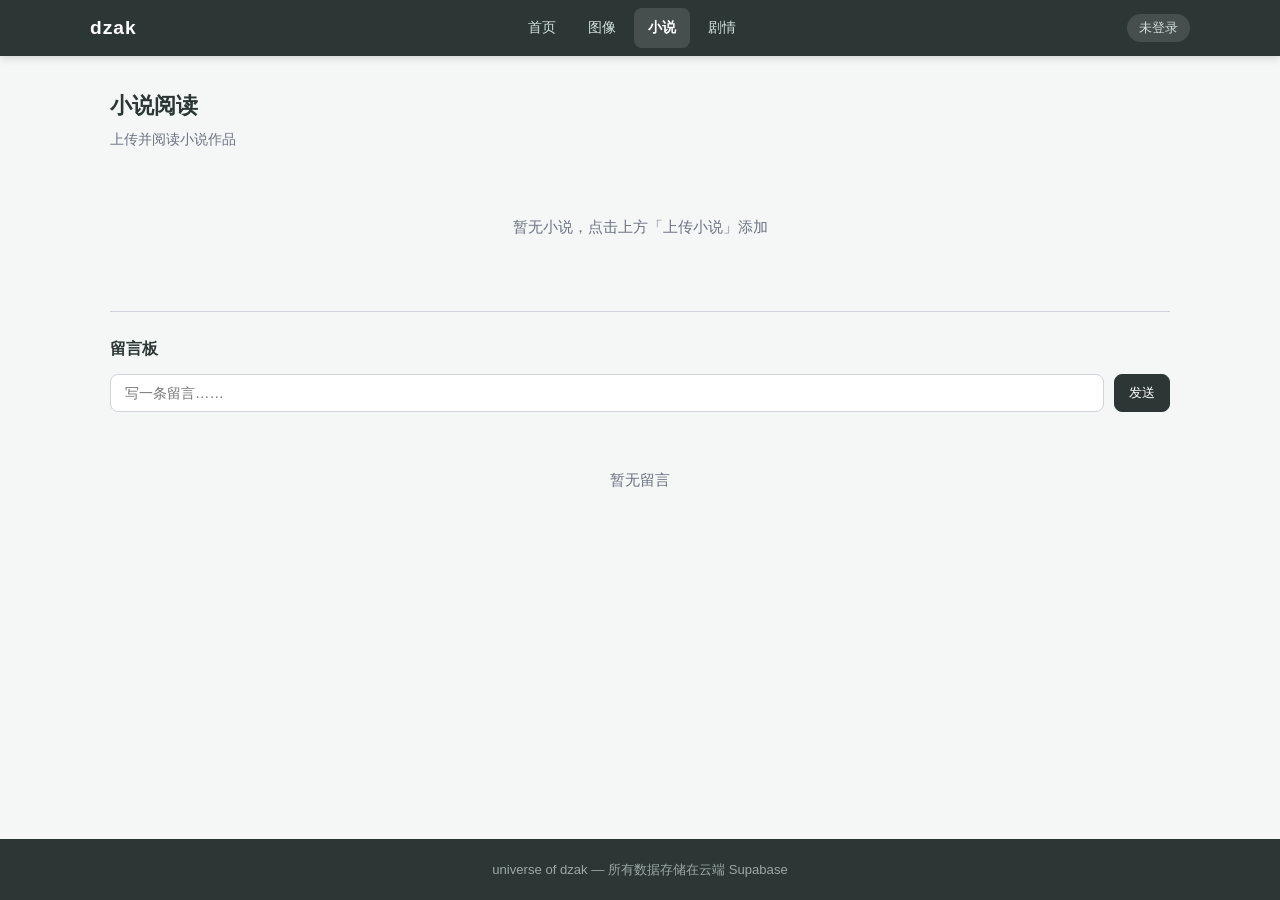
<file: novels.html>
<!DOCTYPE html>
<html lang="zh-CN">
<head>
<meta charset="UTF-8">
<meta name="viewport" content="width=device-width, initial-scale=1.0">
<title>小说阅读 - universe of dzak</title>
<link rel="stylesheet" href="style.css">
</head>
<body>

<nav class="navbar">
  <div class="navbar-inner">
    <a href="index.html" class="navbar-brand">dzak</a>
    <button class="nav-toggle" onclick="toggleNav()">三</button>
    <div class="navbar-links" id="navLinks">
      <a href="index.html">首页</a>
      <a href="images.html">图像</a>
      <a href="novels.html" class="active">小说</a>
      <a href="games.html">剧情</a>
    </div>
    <div class="navbar-right">
      <span class="user-badge" id="userBadge" onclick="openLoginModal()">未登录</span>
    </div>
  </div>
</nav>

<div class="page-content">
  <div class="container">
    <div class="section-header" style="display:flex;justify-content:space-between;align-items:flex-start;flex-wrap:wrap;gap:12px">
      <div>
        <h2>小说阅读</h2>
        <p>上传并阅读小说作品</p>
      </div>
      <button class="btn btn-accent" onclick="openAddNovelModal()" id="addNovelBtn">+ 上传小说</button>
    </div>

    <div id="novelList" class="novel-list"></div>

    <div id="readingArea" style="display:none">
      <button class="btn btn-ghost" onclick="closeReading()" style="margin-bottom:16px">← 返回列表</button>
      <div class="card">
        <h3 id="readingTitle" style="color:var(--primary);font-size:1.3rem;margin-bottom:16px"></h3>
        <div id="readingContent" class="novel-content"></div>
      </div>
    </div>

    <div class="comment-section" id="novelComments">
      <h3>留言板</h3>
      <div class="comment-form">
        <input type="text" id="novelCommentInput" placeholder="写一条留言……">
        <button class="btn btn-accent btn-sm" onclick="addNovelComment()">发送</button>
      </div>
      <div class="comment-list" id="novelCommentsList"></div>
    </div>
  </div>
</div>

<div class="modal-overlay" id="addNovelModal">
  <div class="modal">
    <button class="modal-close" onclick="closeModal('addNovelModal')">X</button>
    <h2>上传小说</h2>
    <div class="form-group">
      <label>标题</label>
      <input type="text" id="novelTitleInput" placeholder="小说标题">
    </div>
    <div class="form-group">
      <label>内容</label>
      <textarea id="novelContentInput" rows="12" placeholder="粘贴或输入小说内容……"></textarea>
    </div>
    <div id="novelError" style="color:#dc2626;font-size:0.85rem;margin-bottom:10px;display:none"></div>
    <div class="modal-footer">
      <button class="btn btn-ghost" onclick="closeModal('addNovelModal')">取消</button>
      <button class="btn btn-primary" onclick="addNovel()">保存</button>
    </div>
  </div>
</div>

<div class="modal-overlay" id="loginModal">
  <div class="modal">
    <button class="modal-close" onclick="closeModal('loginModal')">X</button>
    <h2>登录</h2>
    <div class="form-group"><label>用户名</label><input type="text" id="loginUser" placeholder="输入用户名"></div>
    <div class="form-group">
      <label>开发者密钥 <span style="font-weight:400;color:var(--text-light)">（可选，输入后方可上传/编辑内容）</span></label>
      <input type="password" id="loginDevKey" placeholder="输入开发者密钥">
    </div>
    <div class="modal-footer" style="flex-wrap:wrap">
      <button class="btn btn-primary" onclick="login()">进入</button>
    </div>
    <p id="loginError" style="color:#dc2626;font-size:0.85rem;margin-top:10px;display:none"></p>
  </div>
</div>

<div class="modal-overlay" id="confirmModal">
  <div class="modal" style="max-width:380px">
    <h2>确认删除</h2>
    <p id="confirmText" style="margin-bottom:16px">确定要删除吗？</p>
    <div class="modal-footer">
      <button class="btn btn-ghost" onclick="closeModal('confirmModal')">取消</button>
      <button class="btn btn-danger" id="confirmBtn">删除</button>
    </div>
  </div>
</div>

<footer>
  <div class="container">universe of dzak &mdash; 所有数据存储在云端 Supabase</div>
</footer>

<div class="toast-container" id="toastContainer"></div>

<script>
/* ================================================================
   配置
   ================================================================ */
const SUPABASE_URL = 'https://wnrakpknwtrpufqiammy.supabase.co';
const SUPABASE_ANON_KEY = 'eyJhbGciOiJIUzI1NiIsInR5cCI6IkpXVCJ9.eyJpc3MiOiJzdXBhYmFzZSIsInJlZiI6InducmFrcGtud3RycHVmcWlhbW15Iiwicm9sZSI6ImFub24iLCJpYXQiOjE3ODMwNDk2NTIsImV4cCI6MjA5ODYyNTY1Mn0.nY_OMMs9PvZ0mLuCZ8NyouHob9tApX4RgCPkcWWyH0Q';
const DEV_EMAIL = 'dev@dzak.local';

const SB_AUTH = SUPABASE_URL + '/auth/v1';
const SB_REST = SUPABASE_URL + '/rest/v1';

function sbHeaders() {
  const h = { 'apikey': SUPABASE_ANON_KEY, 'Content-Type': 'application/json' };
  const token = localStorage.getItem('dzak_sb_token');
  if (token) h['Authorization'] = 'Bearer ' + token;
  return h;
}

async function sbSelect(table, opts) {
  let url = SB_REST + '/' + table + '?select=*';
  if (opts && opts.order) url += '&order=' + opts.order;
  const r = await fetch(url, { headers: sbHeaders() });
  if (!r.ok) throw new Error('查询失败: ' + r.status);
  return r.json();
}

async function sbInsert(table, data) {
  const r = await fetch(SB_REST + '/' + table, {
    method: 'POST',
    headers: { ...sbHeaders(), 'Prefer': 'return=representation' },
    body: JSON.stringify(data)
  });
  if (!r.ok) { const e = await r.json(); throw new Error(e.message || '插入失败'); }
  return r.json();
}

async function sbDelete(table, id) {
  const r = await fetch(SB_REST + '/' + table + '?id=eq.' + id, {
    method: 'DELETE',
    headers: sbHeaders()
  });
  if (!r.ok) throw new Error('删除失败');
}

async function sbSignIn(password) {
  const r = await fetch(SB_AUTH + '/token?grant_type=password', {
    method: 'POST',
    headers: { 'apikey': SUPABASE_ANON_KEY, 'Content-Type': 'application/json' },
    body: JSON.stringify({ email: DEV_EMAIL, password: password })
  });
  const d = await r.json();
  if (d.access_token) {
    localStorage.setItem('dzak_sb_token', d.access_token);
    localStorage.setItem('dzak_sb_refresh', d.refresh_token);
    return true;
  }
  return false;
}

async function sbRestoreSession() {
  const rt = localStorage.getItem('dzak_sb_refresh');
  if (!rt) return false;
  const r = await fetch(SB_AUTH + '/token?grant_type=refresh_token', {
    method: 'POST',
    headers: { 'apikey': SUPABASE_ANON_KEY, 'Content-Type': 'application/json' },
    body: JSON.stringify({ refresh_token: rt })
  });
  const d = await r.json();
  if (d.access_token) {
    localStorage.setItem('dzak_sb_token', d.access_token);
    localStorage.setItem('dzak_sb_refresh', d.refresh_token);
    return true;
  }
  localStorage.removeItem('dzak_sb_token');
  localStorage.removeItem('dzak_sb_refresh');
  return false;
}

function sbSignOut() {
  localStorage.removeItem('dzak_sb_token');
  localStorage.removeItem('dzak_sb_refresh');
}

/* ====== 共享工具 ====== */
function getData(k, d) { try { return JSON.parse(localStorage.getItem(k)) || d; } catch(e) { return d; } }
function setData(k, v) { localStorage.setItem(k, JSON.stringify(v)); }
function genId() { return Date.now().toString(36) + Math.random().toString(36).slice(2,6); }
function now() { return new Date().toLocaleString('zh-CN'); }
function escHtml(s) { const d = document.createElement('div'); d.textContent = s; return d.innerHTML; }

const DEVELOPER_KEY = 'dzak2024';
function getUsers() { return getData('dzak_users', []); }
function setUsers(u) { setData('dzak_users', u); }
function getSession() { return getData('dzak_session', { user: null, role: null }); }
function setSession(s) { setData('dzak_session', s); }
function currentUser() { const s = getSession(); return s.user; }
function isDeveloper() { return getSession().role === 'developer'; }

function updateBadge() {
  const s = getSession();
  if (!s.user) { document.getElementById('userBadge').textContent = '未登录'; return; }
  document.getElementById('userBadge').textContent = s.role === 'developer' ? s.user + ' [开发]' : s.user + ' [访客]';
}

async function login() {
  const user = document.getElementById('loginUser').value.trim();
  const devKey = document.getElementById('loginDevKey').value.trim();
  const err = document.getElementById('loginError');
  if (!user) { err.textContent = '请输入用户名'; err.style.display = 'block'; return; }

  const isDev = devKey === DEVELOPER_KEY;
  if (isDev) {
    const ok = await sbSignIn(devKey);
    if (!ok) { err.textContent = '密钥验证失败'; err.style.display = 'block'; return; }
  }

  const users = getUsers();
  if (users.some(u => u.username === user)) {
    err.textContent = '该用户名已被使用，请换一个';
    err.style.display = 'block';
    return;
  }
  users.push({ username: user, role: isDev ? 'developer' : 'guest' });
  setUsers(users);
  const role = isDev ? 'developer' : 'guest';
  setSession({ user, role });
  err.style.display = 'none';
  closeModal('loginModal');
  updateBadge();
  refreshUI();
  if (isDev) toast('开发者模式 · 可上传编辑内容', 'success');
  else toast('游客模式 · 浏览中');
}

function openLoginModal() { document.getElementById('loginUser').value = ''; document.getElementById('loginDevKey').value = ''; document.getElementById('loginError').style.display = 'none'; openModal('loginModal'); }
function openModal(id) { document.getElementById(id).classList.add('active'); }
function closeModal(id) { document.getElementById(id).classList.remove('active'); }
document.addEventListener('click', function(e) {
  document.querySelectorAll('.modal-overlay.active').forEach(m => { if (e.target === m) m.classList.remove('active'); });
});

function toast(msg, type) {
  const c = document.getElementById('toastContainer');
  const t = document.createElement('div');
  t.className = 'toast' + (type ? ' ' + type : '');
  t.textContent = msg; c.appendChild(t);
  setTimeout(() => t.remove(), 3000);
}

function toggleNav() { document.getElementById('navLinks').classList.toggle('open'); }
document.addEventListener('click', function(e) {
  const nav = document.getElementById('navLinks');
  const t = document.querySelector('.nav-toggle');
  if (!nav.contains(e.target) && !t.contains(e.target)) nav.classList.remove('open');
});

/* ====== 小说 CRUD ====== */
async function getNovels() {
  try { return await sbSelect('novels', { order: 'created_at.desc' }); }
  catch(e) { console.error(e); return []; }
}

let currentNovelId = null;

async function renderNovelList() {
  const novels = await getNovels();
  const list = document.getElementById('novelList');

  if (!novels.length) {
    list.innerHTML = '<div class="empty-state"><p>暂无小说，点击上方「上传小说」添加</p></div>';
    return;
  }

  const dev = isDeveloper();
  list.innerHTML = novels.map(n =>
    `<div class="novel-item" onclick="openNovel('${n.id}')">
      <div>
        <div class="title">${escHtml(n.title)}</div>
        <div class="meta">${n.time} · ${n.content.length} 字</div>
      </div>
      <div style="display:flex;gap:6px">
        <button class="btn btn-outline btn-sm" onclick="event.stopPropagation();openNovel('${n.id}')">阅读</button>
        ${dev ? `<button class="btn btn-danger btn-sm" onclick="event.stopPropagation();confirmDeleteNovel('${n.id}')">删除</button>` : ''}
      </div>
    </div>`
  ).join('');
}

function openAddNovelModal() {
  document.getElementById('novelTitleInput').value = '';
  document.getElementById('novelContentInput').value = '';
  document.getElementById('novelError').style.display = 'none';
  openModal('addNovelModal');
}

async function addNovel() {
  const title = document.getElementById('novelTitleInput').value.trim();
  const content = document.getElementById('novelContentInput').value.trim();
  const err = document.getElementById('novelError');

  if (!title) { err.textContent = '请输入标题'; err.style.display = 'block'; return; }
  if (!content) { err.textContent = '请输入内容'; err.style.display = 'block'; return; }

  try {
    await sbInsert('novels', { title, content, time: now() });
    closeModal('addNovelModal');
    await renderNovelList();
    toast('小说已保存', 'success');
  } catch(e) {
    err.textContent = '保存失败: ' + e.message;
    err.style.display = 'block';
  }
}

function openNovel(id) {
  (async function() {
    const novels = await getNovels();
    const n = novels.find(x => x.id === id);
    if (!n) return;
    currentNovelId = id;
    document.getElementById('novelList').style.display = 'none';
    document.getElementById('readingArea').style.display = 'block';
    document.getElementById('readingTitle').textContent = n.title;
    document.getElementById('readingContent').innerHTML = n.content.split('\n').filter(p => p.trim()).map(p => `<p>${escHtml(p)}</p>`).join('');
  })();
}

function closeReading() {
  currentNovelId = null;
  document.getElementById('novelList').style.display = '';
  document.getElementById('readingArea').style.display = 'none';
}

function confirmDeleteNovel(id) {
  document.getElementById('confirmText').textContent = '确定要删除这部小说吗？';
  document.getElementById('confirmBtn').onclick = async function() {
    try {
      await sbDelete('novels', id);
      closeModal('confirmModal');
      await renderNovelList();
      if (currentNovelId === id) closeReading();
      toast('小说已删除');
    } catch(e) {
      toast('删除失败: ' + e.message, 'error');
    }
  };
  openModal('confirmModal');
}

/* ====== 留言 ====== */
async function getNovelComments() {
  try {
    const data = await sbSelect('comments', { order: 'created_at.desc' });
    return data.filter(c => c.page === 'novels');
  } catch(e) { console.error(e); return []; }
}

async function renderNovelComments() {
  const list = document.getElementById('novelCommentsList');
  const comments = await getNovelComments();
  if (!comments.length) { list.innerHTML = '<div class="empty-state"><p>暂无留言</p></div>'; return; }
  const cur = currentUser();
  list.innerHTML = comments.map(c => {
    const mine = cur && c.user_name === cur;
    return `<div class="comment"><span class="user">${escHtml(c.user_name)}</span><span class="time">${c.time}</span><div class="text">${escHtml(c.text)}</div>${mine ? '<div class="comment-actions"><button class="btn-comment-del" onclick="deleteComment(\'' + c.id + '\')">删除</button></div>' : ''}</div>`;
  }).join('');
}

async function deleteComment(id) {
  if (!confirm('确定删除这条留言？')) return;
  try { await sbDelete('comments', id); await renderNovelComments(); toast('留言已删除'); }
  catch(e) { toast('删除失败: ' + e.message, 'error'); }
}

async function addNovelComment() {
  if (!currentUser()) { toast('请先登录后再留言', 'error'); return; }
  const input = document.getElementById('novelCommentInput');
  const text = input.value.trim();
  if (!text) return;
  try {
    await sbInsert('comments', { page: 'novels', user_name: currentUser(), text, time: now() });
    input.value = '';
    await renderNovelComments();
    toast('留言已发布', 'success');
  } catch(e) {
    toast('发布失败: ' + e.message, 'error');
  }
}

/* ====== UI 刷新 ====== */
function refreshUI() {
  const dev = isDeveloper();
  const btn = document.getElementById('addNovelBtn');
  if (btn) btn.style.display = dev ? '' : 'none';
}

/* ====== 初始化 ====== */
(async function init() {
  await sbRestoreSession();
  updateBadge();
  await renderNovelList();
  await renderNovelComments();
  refreshUI();
})();
</script>
</body>
</html>
</file>
<file: style.css>
/* ===== Reset & Base ===== */
*, *::before, *::after { box-sizing: border-box; margin: 0; padding: 0; }
html { font-size: 16px; scroll-behavior: smooth; }
body {
  font-family: -apple-system, BlinkMacSystemFont, "Segoe UI", Roboto, "Noto Sans SC", sans-serif;
  color: #374151; background: #f5f7f6; line-height: 1.6; min-height: 100vh;
  display: flex; flex-direction: column;
}
a { color: #557B78; text-decoration: none; }
a:hover { color: #2C3735; }
img { max-width: 100%; height: auto; }

/* ===== Colors ===== */
:root {
  --primary: #2C3735; --primary-light: #3d4d4a; --accent: #557B78;
  --accent-light: #6d9e9a; --accent-bg: #e8f0ef; --bg: #f5f7f6;
  --card: #ffffff; --border: #d1d5db; --text: #374151; --text-light: #6b7280;
  --shadow: 0 2px 12px rgba(44,55,53,0.08);
  --shadow-hover: 0 6px 24px rgba(44,55,53,0.14);
  --radius: 12px; --radius-sm: 8px;
}

/* ===== Layout ===== */
.container { max-width: 1100px; margin: 0 auto; padding: 0 20px; width: 100%; }

/* ===== Navbar ===== */
.navbar {
  background: var(--primary); color: #fff; padding: 0 20px;
  position: sticky; top: 0; z-index: 100; box-shadow: 0 2px 8px rgba(0,0,0,0.15);
}
.navbar-inner {
  max-width: 1100px; margin: 0 auto; display: flex; align-items: center;
  justify-content: space-between; height: 56px;
}
.navbar-brand { font-size: 1.2rem; font-weight: 700; color: #fff; letter-spacing: 1px; }
.navbar-brand:hover { color: #b8d4d0; }
.navbar-links { display: flex; align-items: center; gap: 4px; }
.navbar-links a, .navbar-links button {
  color: #d1e0dd; padding: 8px 14px; border-radius: var(--radius-sm);
  font-size: 0.9rem; transition: all 0.2s; border: none; background: none;
  cursor: pointer; white-space: nowrap;
}
.navbar-links a:hover, .navbar-links button:hover {
  color: #fff; background: rgba(255,255,255,0.1);
}
.navbar-links .active { color: #fff; background: rgba(255,255,255,0.12); font-weight: 600; }
.navbar-right { display: flex; align-items: center; gap: 10px; }
.user-badge {
  font-size: 0.8rem; background: rgba(255,255,255,0.12); padding: 4px 12px;
  border-radius: 20px; color: #d1e0dd; cursor: pointer;
}
.user-badge:hover { background: rgba(255,255,255,0.2); color: #fff; }
.nav-toggle { display: none; background: none; border: none; color: #fff; font-size: 1.5rem; cursor: pointer; padding: 4px; }

/* ===== Hero ===== */
.hero {
  text-align: center; padding: 60px 20px 40px;
  background: linear-gradient(135deg, #e8f0ef 0%, #f5f7f6 100%);
}
.hero h1 { font-size: 2.5rem; color: var(--primary); font-weight: 300; letter-spacing: 4px; margin-bottom: 8px; }
.hero p { color: var(--text-light); font-size: 1rem; }

/* ===== Cards ===== */
.card {
  background: var(--card); border-radius: var(--radius); box-shadow: var(--shadow);
  padding: 24px; transition: box-shadow 0.2s, transform 0.2s;
}
.card:hover { box-shadow: var(--shadow-hover); }
.card-grid {
  display: grid; grid-template-columns: repeat(auto-fit, minmax(280px, 1fr));
  gap: 24px; padding: 40px 20px; max-width: 1100px; margin: 0 auto;
}
.card-icon { font-size: 2rem; margin-bottom: 12px; }
.card h3 { color: var(--primary); font-size: 1.15rem; margin-bottom: 8px; }
.card p { color: var(--text-light); font-size: 0.9rem; line-height: 1.5; }

/* ===== Home Card Dropdown ===== */
.card-dropdown-wrapper { position: relative; }
.card-dropdown-menu {
  display: none; position: absolute; top: 100%; left: 50%; transform: translateX(-50%);
  background: var(--card); border-radius: var(--radius-sm); box-shadow: var(--shadow-hover);
  min-width: 180px; padding: 8px 0; z-index: 50; margin-top: 8px;
}
.card-dropdown-wrapper:hover .card-dropdown-menu,
.card-dropdown-wrapper.active .card-dropdown-menu { display: block; }
.card-dropdown-menu a {
  display: block; padding: 10px 20px; color: var(--text); font-size: 0.9rem;
  transition: background 0.15s;
}
.card-dropdown-menu a:hover { background: var(--accent-bg); color: var(--accent); }

/* ===== Buttons ===== */
.btn {
  display: inline-flex; align-items: center; justify-content: center; gap: 6px;
  padding: 10px 22px; border-radius: var(--radius-sm); font-size: 0.9rem;
  font-weight: 500; border: 1.5px solid transparent; cursor: pointer; transition: all 0.2s;
  line-height: 1.4;
}
.btn-primary { background: var(--primary); color: #fff; border-color: var(--primary); }
.btn-primary:hover { background: var(--primary-light); border-color: var(--primary-light); }
.btn-accent { background: var(--primary); color: #fff; border-color: var(--primary); }
.btn-accent:hover { background: var(--primary-light); border-color: var(--primary-light); }
.btn-outline { background: transparent; color: var(--accent); border-color: var(--accent); }
.btn-outline:hover { background: var(--accent-bg); }
.btn-ghost { background: transparent; color: var(--text-light); border-color: transparent; }
.btn-ghost:hover { background: #f0f0f0; color: var(--text); }
.btn-sm { padding: 6px 14px; font-size: 0.82rem; }
.btn-danger { background: #dc2626; color: #fff; border-color: #dc2626; }
.btn-danger:hover { background: #b91c1c; border-color: #b91c1c; }
.btn:disabled { opacity: 0.5; cursor: not-allowed; }

/* ===== Forms ===== */
input[type="text"], input[type="password"], input[type="search"], textarea, select {
  width: 100%; padding: 10px 14px; border: 1.5px solid var(--border);
  border-radius: var(--radius-sm); font-size: 0.9rem; color: var(--text);
  background: var(--card); transition: border-color 0.2s; outline: none;
  font-family: inherit;
}
input:focus, textarea:focus, select:focus { border-color: var(--accent); box-shadow: 0 0 0 3px rgba(85,123,120,0.12); }
textarea { resize: vertical; min-height: 80px; }
label { display: block; font-size: 0.85rem; font-weight: 500; color: var(--text); margin-bottom: 4px; }
.form-group { margin-bottom: 16px; }
.form-row { display: flex; gap: 12px; flex-wrap: wrap; }
.form-row > * { flex: 1; min-width: 200px; }

/* ===== Search Bar ===== */
.search-bar {
  display: flex; gap: 10px; margin-bottom: 24px; max-width: 600px;
}
.search-bar input { flex: 1; }
.search-bar .btn { flex-shrink: 0; }

/* ===== Modal ===== */
.modal-overlay {
  display: none; position: fixed; inset: 0; background: rgba(0,0,0,0.4);
  z-index: 200; align-items: center; justify-content: center; padding: 20px;
}
.modal-overlay.active { display: flex; }
.modal {
  background: var(--card); border-radius: var(--radius); box-shadow: var(--shadow-hover);
  max-width: 520px; width: 100%; max-height: 90vh; overflow-y: auto; padding: 28px;
  animation: modalIn 0.25s ease;
}
@keyframes modalIn { from { opacity: 0; transform: scale(0.95) translateY(10px); } to { opacity: 1; transform: scale(1) translateY(0); } }
.modal h2 { color: var(--primary); font-size: 1.2rem; margin-bottom: 16px; }
.modal-close {
  float: right; background: none; border: none; font-size: 1.4rem;
  color: var(--text-light); cursor: pointer; padding: 0 4px;
}
.modal-close:hover { color: var(--text); }
.modal-footer { display: flex; justify-content: flex-end; gap: 10px; margin-top: 20px; }

/* ===== Image Grid ===== */
.image-grid {
  display: grid; grid-template-columns: repeat(auto-fill, minmax(200px, 1fr));
  gap: 16px; margin-top: 16px;
}
.image-card {
  background: var(--card); border-radius: var(--radius-sm); box-shadow: var(--shadow);
  overflow: hidden; transition: box-shadow 0.2s; cursor: pointer;
}
.image-card:hover { box-shadow: var(--shadow-hover); }
.image-card img { width: 100%; height: 180px; object-fit: cover; display: block; }
.image-card .info { padding: 10px 14px 14px; }
.image-card .info .name { font-size: 0.85rem; font-weight: 600; color: var(--text); }
.image-card .info .tags { font-size: 0.75rem; color: var(--text-light); margin-top: 2px; }
.image-card .info .actions { display: flex; gap: 6px; margin-top: 8px; flex-wrap: wrap; }
.image-card .info .actions .btn { font-size: 0.75rem; padding: 4px 10px; }

/* ===== Image Detail Modal ===== */
.img-detail { text-align: center; }
.img-detail img { max-height: 50vh; border-radius: var(--radius-sm); margin-bottom: 16px; }
.img-detail .name { font-size: 1.1rem; font-weight: 600; color: var(--primary); }

/* ===== Novel List ===== */
.novel-list { display: flex; flex-direction: column; gap: 12px; }
.novel-item {
  background: var(--card); border-radius: var(--radius-sm); box-shadow: var(--shadow);
  padding: 16px 20px; cursor: pointer; transition: box-shadow 0.2s;
  display: flex; justify-content: space-between; align-items: center;
}
.novel-item:hover { box-shadow: var(--shadow-hover); }
.novel-item .title { font-weight: 600; color: var(--primary); }
.novel-item .meta { font-size: 0.8rem; color: var(--text-light); }
.novel-content { white-space: pre-wrap; line-height: 1.8; font-size: 1rem; color: var(--text); }
.novel-content p { margin-bottom: 1em; }

/* ===== Trivia ===== */
.trivia-list { display: flex; flex-direction: column; gap: 12px; }
.trivia-item {
  background: var(--card); border-radius: var(--radius-sm); box-shadow: var(--shadow);
  padding: 16px 20px; transition: box-shadow 0.2s;
}
.trivia-item:hover { box-shadow: var(--shadow-hover); }
.trivia-item .text { color: var(--text); line-height: 1.6; }
.trivia-item .meta { font-size: 0.78rem; color: var(--text-light); margin-top: 6px; }
.trivia-highlight { background: #fef3c7; padding: 0 2px; border-radius: 2px; }

/* ===== Comments ===== */
.comment-section { margin-top: 32px; padding-top: 24px; border-top: 1px solid var(--border); }
.comment-section h3 { color: var(--primary); font-size: 1rem; margin-bottom: 12px; }
.comment-form { display: flex; gap: 10px; margin-bottom: 16px; }
.comment-form input { flex: 1; }
.comment-list { display: flex; flex-direction: column; gap: 10px; }
.comment {
  background: #f9fafb; border-radius: var(--radius-sm); padding: 12px 16px;
  font-size: 0.88rem;
}
.comment .user { font-weight: 600; color: var(--accent); font-size: 0.82rem; }
.comment .time { font-size: 0.75rem; color: var(--text-light); margin-left: 8px; }
.comment .text { margin-top: 4px; color: var(--text); }
.comment .comment-actions { margin-top: 6px; }
.btn-comment-del { font-size: 0.72rem; color: #dc2626; background: none; border: none; cursor: pointer; padding: 2px 8px; border-radius: 4px; }
.btn-comment-del:hover { background: #fef2f2; }

/* ===== Empty State ===== */
.empty-state { text-align: center; padding: 40px 20px; color: var(--text-light); }
.empty-state .icon { font-size: 3rem; margin-bottom: 12px; opacity: 0.5; }
.empty-state p { font-size: 0.95rem; }

/* ===== Footer ===== */
footer {
  background: var(--primary); color: #9ca8a5; text-align: center;
  padding: 20px; font-size: 0.82rem; margin-top: auto;
}
footer a { color: #b8d4d0; }
footer a:hover { color: #fff; }

/* ===== Toast ===== */
.toast-container { position: fixed; bottom: 20px; right: 20px; z-index: 300; display: flex; flex-direction: column; gap: 8px; }
.toast {
  background: var(--primary); color: #fff; padding: 12px 20px; border-radius: var(--radius-sm);
  box-shadow: var(--shadow-hover); font-size: 0.88rem; animation: toastIn 0.3s ease;
  max-width: 360px;
}
.toast.error { background: #dc2626; }
.toast.success { background: #059669; }
@keyframes toastIn { from { opacity: 0; transform: translateY(20px); } to { opacity: 1; transform: translateY(0); } }

/* ===== Tabs ===== */
.tabs { display: flex; gap: 4px; margin-bottom: 20px; border-bottom: 1.5px solid var(--border); }
.tab {
  padding: 10px 18px; background: none; border: none; cursor: pointer;
  font-size: 0.9rem; color: var(--text-light); border-bottom: 2px solid transparent;
  margin-bottom: -1.5px; transition: all 0.2s;
}
.tab:hover { color: var(--text); }
.tab.active { color: var(--accent); border-bottom-color: var(--accent); font-weight: 600; }

/* ===== Filter Chips ===== */
.filter-chips { display: flex; gap: 8px; margin-bottom: 16px; flex-wrap: wrap; }
.chip {
  padding: 6px 16px; border-radius: 20px; font-size: 0.82rem; cursor: pointer;
  border: 1.5px solid var(--border); background: var(--card); color: var(--text-light);
  transition: all 0.2s;
}
.chip:hover { border-color: var(--accent); color: var(--accent); }
.chip.active { background: var(--accent); color: #fff; border-color: var(--accent); }

/* ===== Section Title ===== */
.section-header { margin-bottom: 24px; }
.section-header h2 { color: var(--primary); font-size: 1.4rem; font-weight: 600; }
.section-header p { color: var(--text-light); font-size: 0.9rem; margin-top: 4px; }

/* ===== Page Content ===== */
.page-content { flex: 1; padding: 32px 0; }

/* ===== Responsive ===== */
@media (max-width: 768px) {
  .hero h1 { font-size: 1.8rem; letter-spacing: 2px; }
  .hero { padding: 40px 16px 28px; }
  .card-grid { grid-template-columns: 1fr; padding: 20px 16px; gap: 16px; }
  .navbar-inner { height: 48px; }
  .navbar-links { display: none; flex-direction: column; position: absolute; top: 48px;
    left: 0; right: 0; background: var(--primary); padding: 8px 16px 16px;
    box-shadow: 0 4px 12px rgba(0,0,0,0.2); gap: 2px;
  }
  .navbar-links.open { display: flex; }
  .nav-toggle { display: block; }
  .search-bar { flex-direction: column; }
  .image-grid { grid-template-columns: repeat(auto-fill, minmax(150px, 1fr)); }
  .modal { padding: 20px; margin: 10px; }
  .page-content { padding: 20px 0; }
  .comment-form { flex-direction: column; }
  .form-row > * { min-width: 100%; }
}

@media (max-width: 480px) {
  .hero h1 { font-size: 1.4rem; }
  .image-grid { grid-template-columns: repeat(2, 1fr); gap: 10px; }
  .image-card img { height: 120px; }
}
</file>
